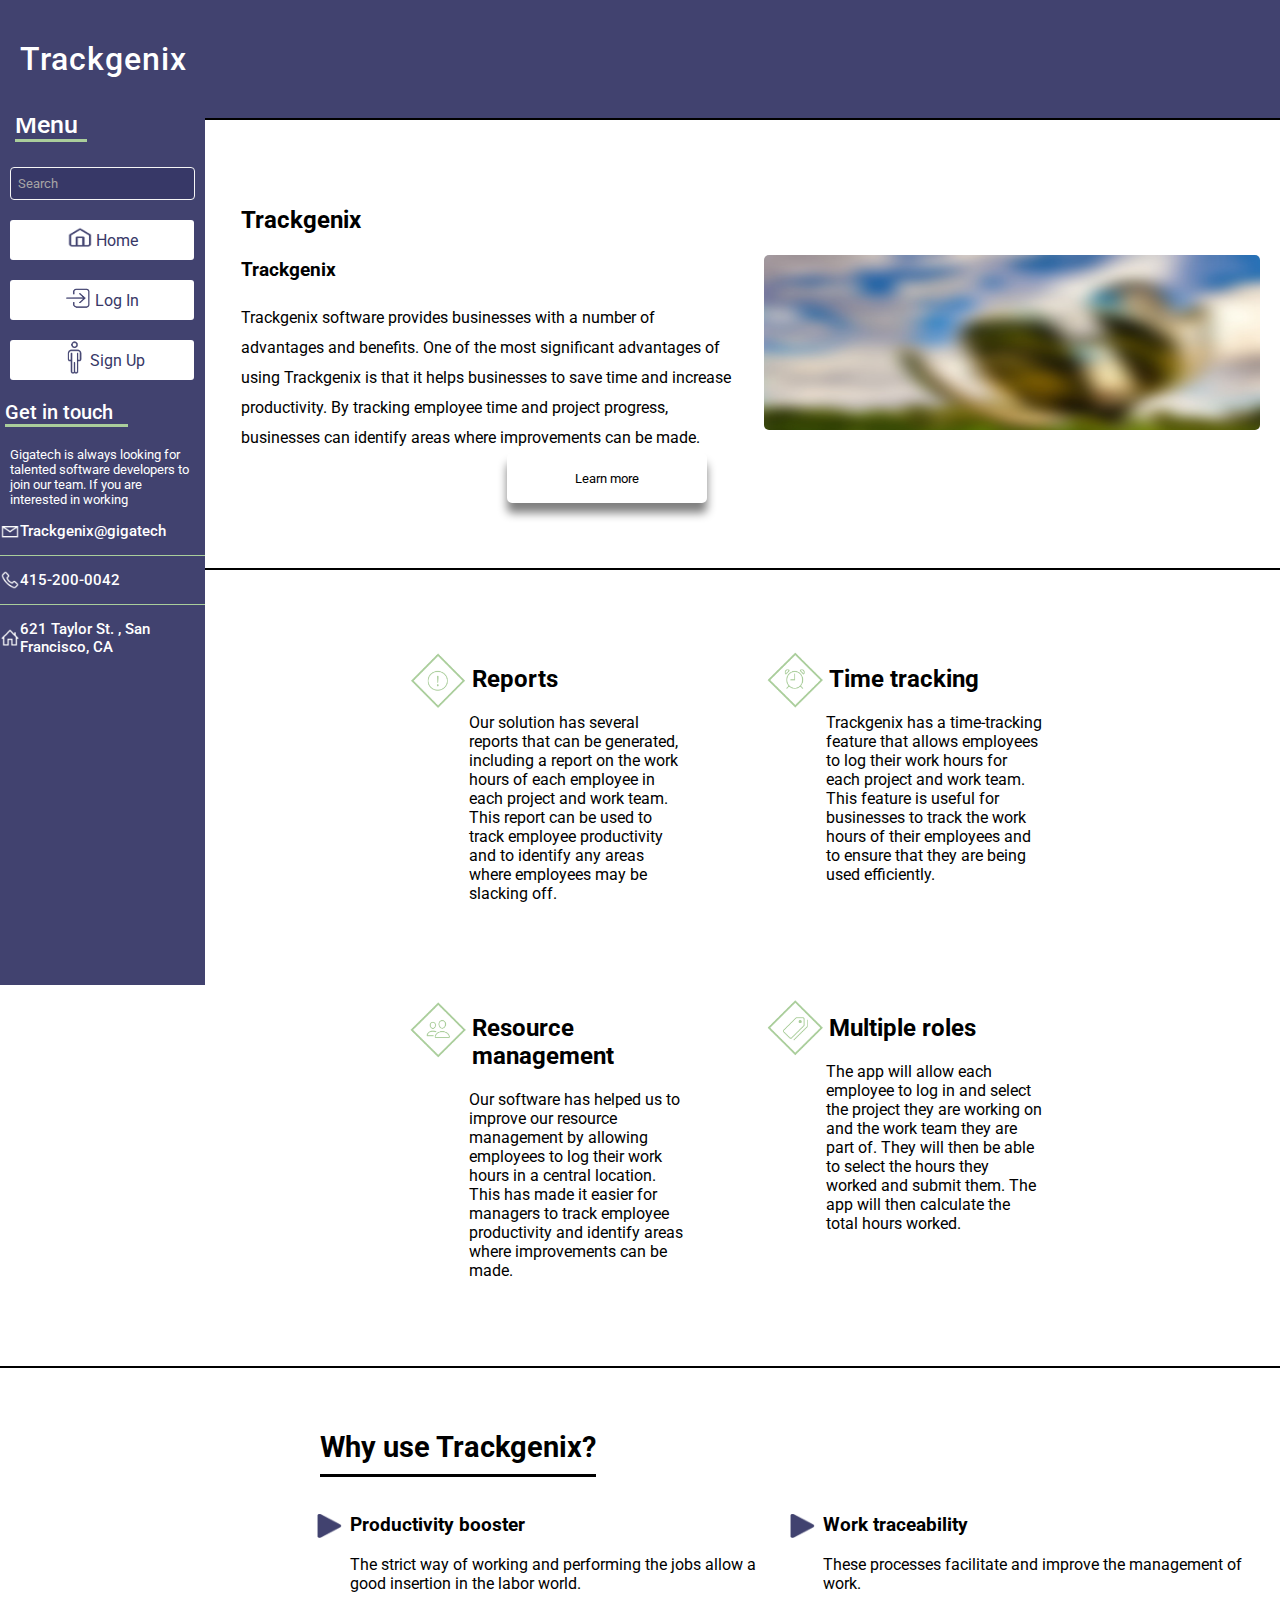
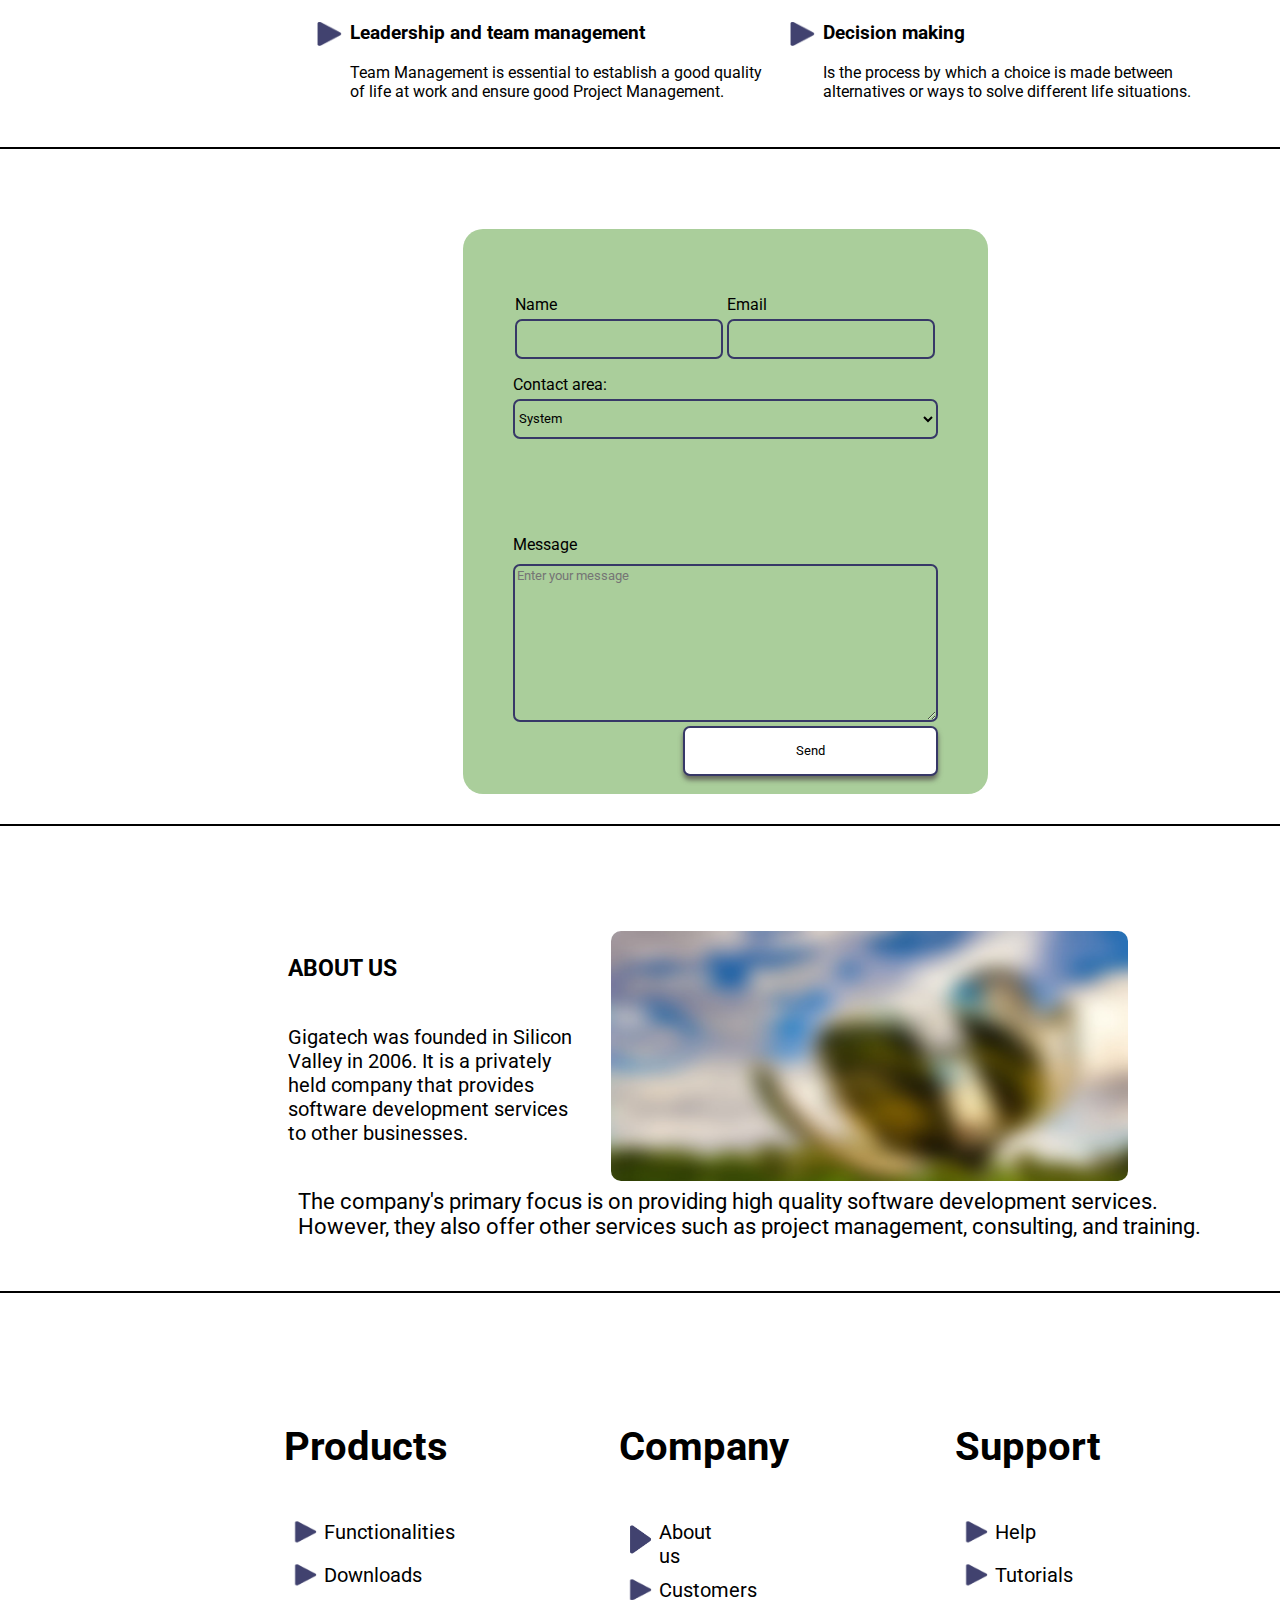
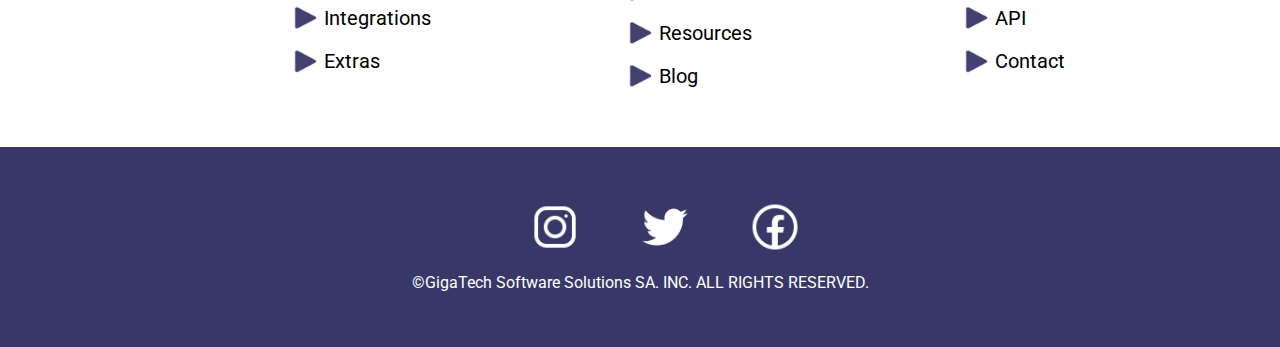
<file: Index.html>
<!DOCTYPE html>
<html lang="en">

<head>
    <meta charset="UTF-8">
    <meta http-equiv="X-UA-Compatible" content="IE=edge">
    <meta name="viewport" content="width=device-width, initial-scale=1.0">
    <link rel="stylesheet" href="../Semana-04/css/header.css">
    <link rel="stylesheet" href="../Semana-04/css/main.css">
    <link rel="stylesheet" href="../Semana-04/css/aside.css">
    <link rel="stylesheet" href="../Semana-04/css/footer.css">
    <link rel="stylesheet" href="../Semana-04/css/styles.css">

    <link rel="preconnect" href="https://fonts.googleapis.com">
    <link rel="preconnect" href="https://fonts.gstatic.com" crossorigin>
    <link rel="shortcut icon" href="../Semana-04/assets/img/Favicon-radium.png" type="image/x-icon">
    <link
        href="https://fonts.googleapis.com/css2?family=Roboto:wght@300;400;500&family=Titillium+Web:ital,wght@0,200;0,300;0,400;1,200;1,300;1,400&display=swap"
        rel="stylesheet">
    <title>BaSP-A2022-Etapa-1</title>
</head>

<body>
    <header class="header-container">
        <h1 class="header-son-h1">
            Trackgenix
        </h1>
        <div class="img-container">
            <img src="../Semana-04/assets/img/Iconomenu.png" alt="Icon-menu">
        </div>
    </header>
    <div class="border"></div>
    <div style="display: flex;">
        <aside class="aside-container">
            <div>
                <h3 class="color-text-aside">
                    Menu
                </h3>
            </div>
            <div class="container-input-search">
                <input class="input-search" placeholder="Search" type="search">
            </div>
            <div class="d-flex-aside">
                <div>
                    <img style="width: 30px" src="../Semana-04/assets/img/Icono-home.png" alt="Icono-home">
                </div>
                <div>
                    Home
                </div>
            </div>
            <div class="d-flex-aside2">
                <div>
                    <img style="width: 30px" src="../Semana-04/assets/img/Icon-login.png" alt="Icono-login">
                </div>
                <div>
                    Log In
                </div>
            </div>
            <div class="d-flex-aside3">
                <div><img style="width: 30px" src="../Semana-04/assets/img/Icono-signup.png" alt="Icono-signup">
                </div>
                <div>
                    Sign Up
                </div>
            </div>
            <div>
                <h3 class="color-text-aside2">
                    Get in touch
                </h3>
            </div>
            <div class="container-p-aside">
                <p style="margin-bottom: 0px;">
                    Gigatech is always looking for talented software developers to join our team. If you are interested
                    in working

                </p>
            </div>

            <div>
                <div class="d-flex-aside4">
                    <img class="img-aside" src="../Semana-04/assets/img/Icon-mail.png" alt="Icon-mail">
                    <p>Trackgenix@gigatech</p>
                </div>
                <div class="d-flex-aside5">
                    <img class="img-aside" src="../Semana-04/assets/img/Icon-phone.png" alt="Icon-phone">
                    <p>415-200-0042</p>
                </div>
                <div class="d-flex-aside5">
                    <img class="img-aside" src="../Semana-04/assets/img/Icon-home.png" alt="Icon-home">
                    <p>621 Taylor St. , San Francisco, CA</p>
                </div>
            </div>
        </aside>
        <div class="main-content">
            <main>
                <section class="main-container">
                    <div class="main-container-div1 ">
                        <h2>
                            Trackgenix
                        </h2>
                        <h3>
                            Trackgenix
                        </h3>
                        <div class="main-son">
                            Trackgenix software provides businesses with a number of advantages and benefits. One of the
                            most
                            significant advantages of using Trackgenix is that it helps businesses to save time and
                            increase
                            productivity. By tracking employee time and project progress, businesses can identify areas
                            where
                            improvements can be made.
                        </div>
                        <div class="button-container">
                            <button class="button-son">
                                Learn more
                            </button>
                        </div>
                    </div>


                    <div class="main-container-div2 ">
                        <img class="img-section1" src="../Semana-04/assets/img/Img-section.png" alt="Img-section">
                    </div>
                </section>

                <section class="section-container">
                    <div class="div-flex-section">
                        <div class="section-div-1">
                            <div>
                                <img class="img-section2" src="../Semana-04/assets/img/Icon-alert.png" alt="Icon-alert">
                            </div>
                            <div>
                                <h2>
                                    Reports
                                </h2>
                                <p>
                                    Our solution has several reports that can be generated, including a report on the
                                    work
                                    hours
                                    of each employee in each project and work team. This report can be used to track
                                    employee
                                    productivity and to identify any areas where employees may be slacking off.
                                </p>
                            </div>
                        </div>
                        <div class="section-div-1">
                            <div>
                                <img class="img-section2" src="../Semana-04/assets/img/Icon-alarm.png" alt="Icon-alarm">
                            </div>
                            <div class="padding-div-h2">
                                <h2>
                                    Time tracking
                                </h2>
                                <p>
                                    Trackgenix has a time-tracking feature that allows employees to log their work hours
                                    for
                                    each project and work team. This feature is useful for businesses to track the work
                                    hours of
                                    their employees and to ensure that they are being used efficiently.

                                </p>
                            </div>
                        </div>
                        <div class="section-div-1">
                            <div>
                                <img class="img-section2" src="../Semana-04/assets/img/Icon-people.png"
                                    alt="Icon-people">
                            </div>
                            <div>
                                <h2>
                                    Resource management
                                </h2>
                                <p>
                                    Our software has helped us to improve our resource management by allowing employees
                                    to
                                    log
                                    their work hours in a central location. This has made it easier for managers to
                                    track
                                    employee productivity and identify areas where improvements can be made.

                                </p>
                            </div>
                        </div>
                        <div class="section-div-1">
                            <div>
                                <img class="img-section2" src="../Semana-04/assets/img/Icon-tag.png" alt="Icon-tag">
                            </div>
                            <div class="padding-div-h2">
                                <h2>
                                    Multiple roles
                                </h2>
                                <p>
                                    The app will allow each employee to log in and select the project they are working
                                    on and the work team they are part of. They will then be able to select the hours
                                    they worked and submit them. The app will then calculate the total hours worked.


                                </p>
                            </div>
                        </div>
                    </div>
                </section>

                <section class="section-container2">
                    <div class="border2"></div>
                    <div class="h2-container">
                        <h2>
                            Why use Trackgenix?
                        </h2>
                    </div>
                    <div class="section-div-2">
                        <div class="section-div-son-1">
                            <div>
                                <img class="img-section3" src="../Semana-04/assets/img/Arrow-indicator.png"
                                    alt="Arrow-indicator">
                            </div>
                            <div>
                                <h3 class="h3-adjust-size">
                                    Productivity booster
                                </h3>
                                <p>
                                    The strict way of working and performing
                                    the jobs allow a good insertion in the labor world.
                                </p>
                            </div>
                        </div>

                        <div class="section-div-son-1">
                            <div>
                                <img class="img-section3" src="../Semana-04/assets/img/Arrow-indicator.png"
                                    alt="Arrow-indicator">
                            </div>
                            <div>
                                <h3 class="h3-adjust-size">
                                    Work traceability
                                </h3>
                                <p>
                                    These processes facilitate and
                                    improve the management of work.
                                </p>
                            </div>
                        </div>
                    </div>

                    <div class="section-div-2">
                        <div class="section-div-son-1">
                            <div>
                                <img class="img-section3" src="../Semana-04/assets/img/Arrow-indicator.png"
                                    alt="Arrow-indicator">
                            </div>
                            <div>
                                <h3 class="h3-adjust-size">
                                    Leadership and team management
                                </h3>
                                <p>
                                    Team Management is essential to establish a good
                                    quality of life at work and ensure good Project Management.
                                </p>
                            </div>
                        </div>

                        <div class="section-div-son-1">
                            <div>
                                <img class="img-section3" src="../Semana-04/assets/img/Arrow-indicator.png"
                                    alt="Arrow-indicator">
                            </div>
                            <div>
                                <h3 class="h3-adjust-size">
                                    Decision making
                                </h3>
                                <p>
                                    Is the process by which a choice is made between
                                    alternatives or ways to solve different life situations.
                                </p>
                            </div>
                        </div>
                    </div>
                </section>
                <div class="border3"></div>
                <section class="section-container3">
                    <form class="container-section-form">
                        <div class="section-div-3">
                            <div class="input-size">
                                <p style="margin-bottom:5px ;">Name</p>
                                <input class="input-styles" type="text" name="ingresos">
                            </div>
                            <div class="input-size">
                                <p style="margin-bottom:5px ;">Email</p>
                                <input class="input-styles" type="email" name="ingresos">
                            </div>
                        </div>
                        <div class="contact-position">
                            <div style="width: 100%;">
                                <p style="margin-bottom: 5px;">Contact area:</p>
                                <select class="input-styles-contact">
                                    <option value="System">System</option>
                                    <option value="Business">Business</option>
                                    <option value="Human Resources">Human Resources</option>
                                </select>
                            </div>
                        </div>
                        <div class="message-position">
                            <div>
                                <p style="margin-bottom: 10px;">Message</p>
                                <div>
                                    <textarea style="background-color: #AACE9B;" class="input-textarea" name="message"
                                        cols="73" rows="10" placeholder="Enter your message"></textarea>
                                </div>
                            </div>
                        </div>
                        <div class="button-position">
                            <button class="button-style" type="submit">Send</button>
                        </div>
                    </form>
                </section>
                <div class="border4"></div>
                <section>
                    <div class="section-container-4">
                        <div class="section-flex">
                            <div class="spacing-div">
                                <h3>
                                    ABOUT US
                                </h3>
                                <div style="display: flex; width: 100%;">
                                        <p>
                                            Gigatech was founded in Silicon Valley in 2006. It is a privately held
                                            company that
                                            provides
                                            software development services to other businesses.
                                        </p>
                                </div>
                            </div>
                            <div class="flex-img-section">
                                <img class="img-section4" src="../Semana-04/assets/img/Img-section.png"
                                    alt="Img-section">
                            </div>
                        </div>
                    </div>
                    <div class="flex-p">
                        <p class="width-p">
                            The company's primary focus is on providing high quality software development services.
                            However,
                            they also offer other services such as project management, consulting, and training.
                        </p>
                    </div>
                </section>
                <div class="border3"></div>
                <section>
                    <div class="d-flex-container-div">
                        <div class="wrapping-section">
                            <ul>
                                <h3 style="font-size: 40px;">
                                    Products
                                </h3>
                                <div class="d-flex-div">
                                    <img style="width: 40px;" src="../Semana-04/assets/img/Arrow-indicator.png"
                                        alt="Arrow-indicator">
                                    <li class="li-styles">Functionalities</li>
                                </div>
                                <div class="d-flex-div">
                                    <img style="width: 40px;" src="../Semana-04/assets/img/Arrow-indicator.png"
                                        alt="Arrow-indicator">
                                    <li class="li-styles">Downloads</li>
                                </div>
                                <div class="d-flex-div">
                                    <img style="width: 40px;" src="../Semana-04/assets/img/Arrow-indicator.png"
                                        alt="Arrow-indicator">
                                    <li class="li-styles">Integrations</li>
                                </div>
                                <div class="d-flex-div">
                                    <img style="width: 40px;" src="../Semana-04/assets/img/Arrow-indicator.png"
                                        alt="Arrow-indicator">
                                    <li class="li-styles">Extras</li>
                                </div>
                            </ul>
                        </div>
                        <div class="wrapping-section">
                            <ul>
                                <h3 style="font-size: 40px;">
                                    Company
                                </h3>
                                <div class="d-flex-div">
                                    <img style="width: 40px;" src="../Semana-04/assets/img/Arrow-indicator.png"
                                        alt="Arrow-indicator">
                                    <li class="li-styles">About us</li>
                                </div>
                                <div class="d-flex-div">
                                    <img style="width: 40px;" src="../Semana-04/assets/img/Arrow-indicator.png"
                                        alt="Arrow-indicator">
                                    <li class="li-styles">Customers</li>
                                </div>
                                <div class="d-flex-div">
                                    <img style="width: 40px;" src="../Semana-04/assets/img/Arrow-indicator.png"
                                        alt="Arrow-indicator">
                                    <li class="li-styles">Resources</li>
                                </div>
                                <div class="d-flex-div">
                                    <img style="width: 40px;" src="../Semana-04/assets/img/Arrow-indicator.png"
                                        alt="Arrow-indicator">
                                    <li class="li-styles">Blog</li>
                                </div>
                            </ul>
                        </div>
                        <div class="wrapping-section">
                            <ul>
                                <h3 style="font-size: 40px;">
                                    Support
                                </h3>
                                <div class="d-flex-div">
                                    <img style="width: 40px;" src="../Semana-04/assets/img/Arrow-indicator.png"
                                        alt="Arrow-indicator">
                                    <li class="li-styles">Help</li>
                                </div>
                                <div class="d-flex-div">
                                    <img style="width: 40px;" src="../Semana-04/assets/img/Arrow-indicator.png"
                                        alt="Arrow-indicator">
                                    <li class="li-styles">Tutorials</li>
                                </div>
                                <div class="d-flex-div">
                                    <img style="width: 40px;" src="../Semana-04/assets/img/Arrow-indicator.png"
                                        alt="Arrow-indicator">
                                    <li class="li-styles">API</li>
                                </div>
                                <div class="d-flex-div">
                                    <img style="width: 40px;" src="../Semana-04/assets/img/Arrow-indicator.png"
                                        alt="Arrow-indicator">
                                    <li class="li-styles">Contact</li>
                                </div>
                            </ul>
                        </div>
                    </div>
                </section>
            </main>
            <footer>
                <div class="footer-container">
                    <img class="img-footer" src="../Semana-04/assets/img/icon-Instagram128px.png"
                        alt="icon-Instagram128px">
                    <img class="img-footer" src="../Semana-04/assets/img/Iconotwitter128px.png" alt="Iconoface128px">
                    <img class="img-footer" src="../Semana-04/assets/img/Iconoface128px.png" alt="Iconotwitter128px">
                </div>
                <div>
                    <p class="p-footer">©GigaTech Software Solutions SA. INC. ALL RIGHTS RESERVED.</p>
                </div>
            </footer>
        </div>

</body>

</html>
</file>
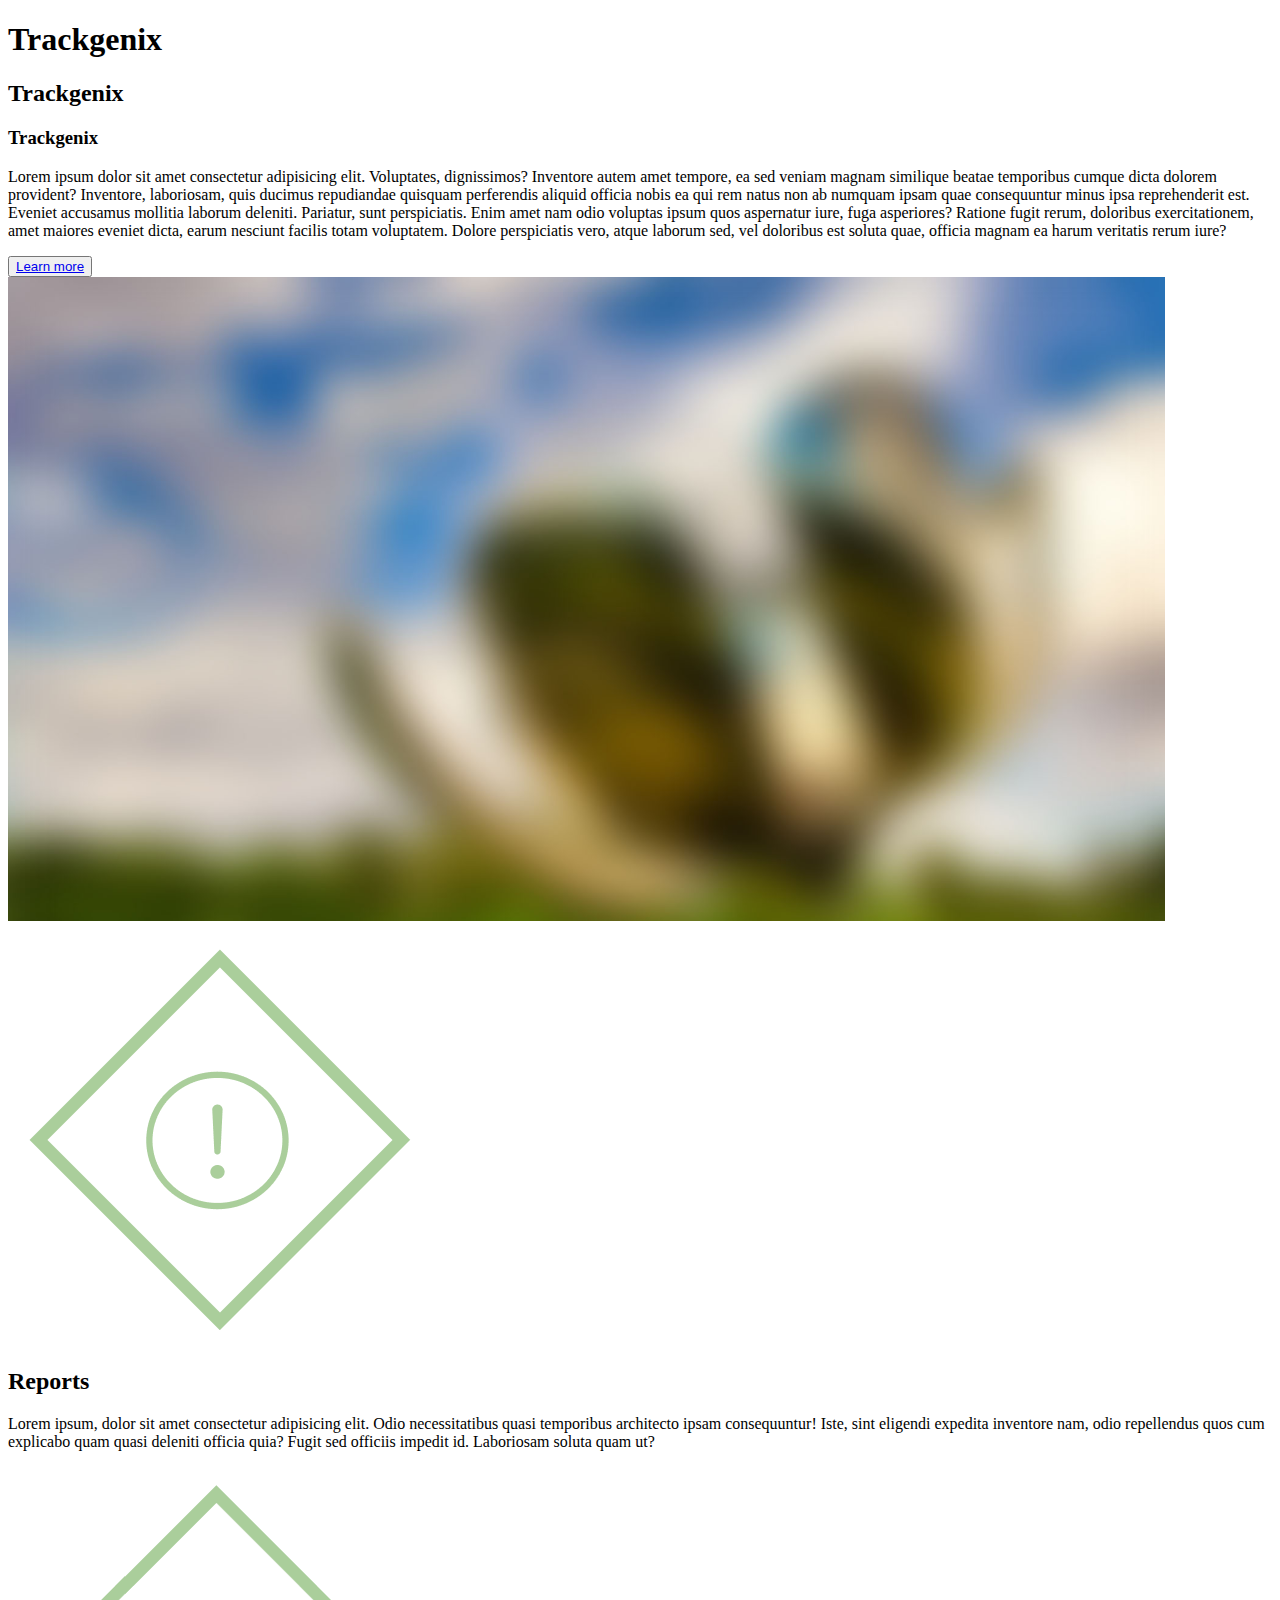
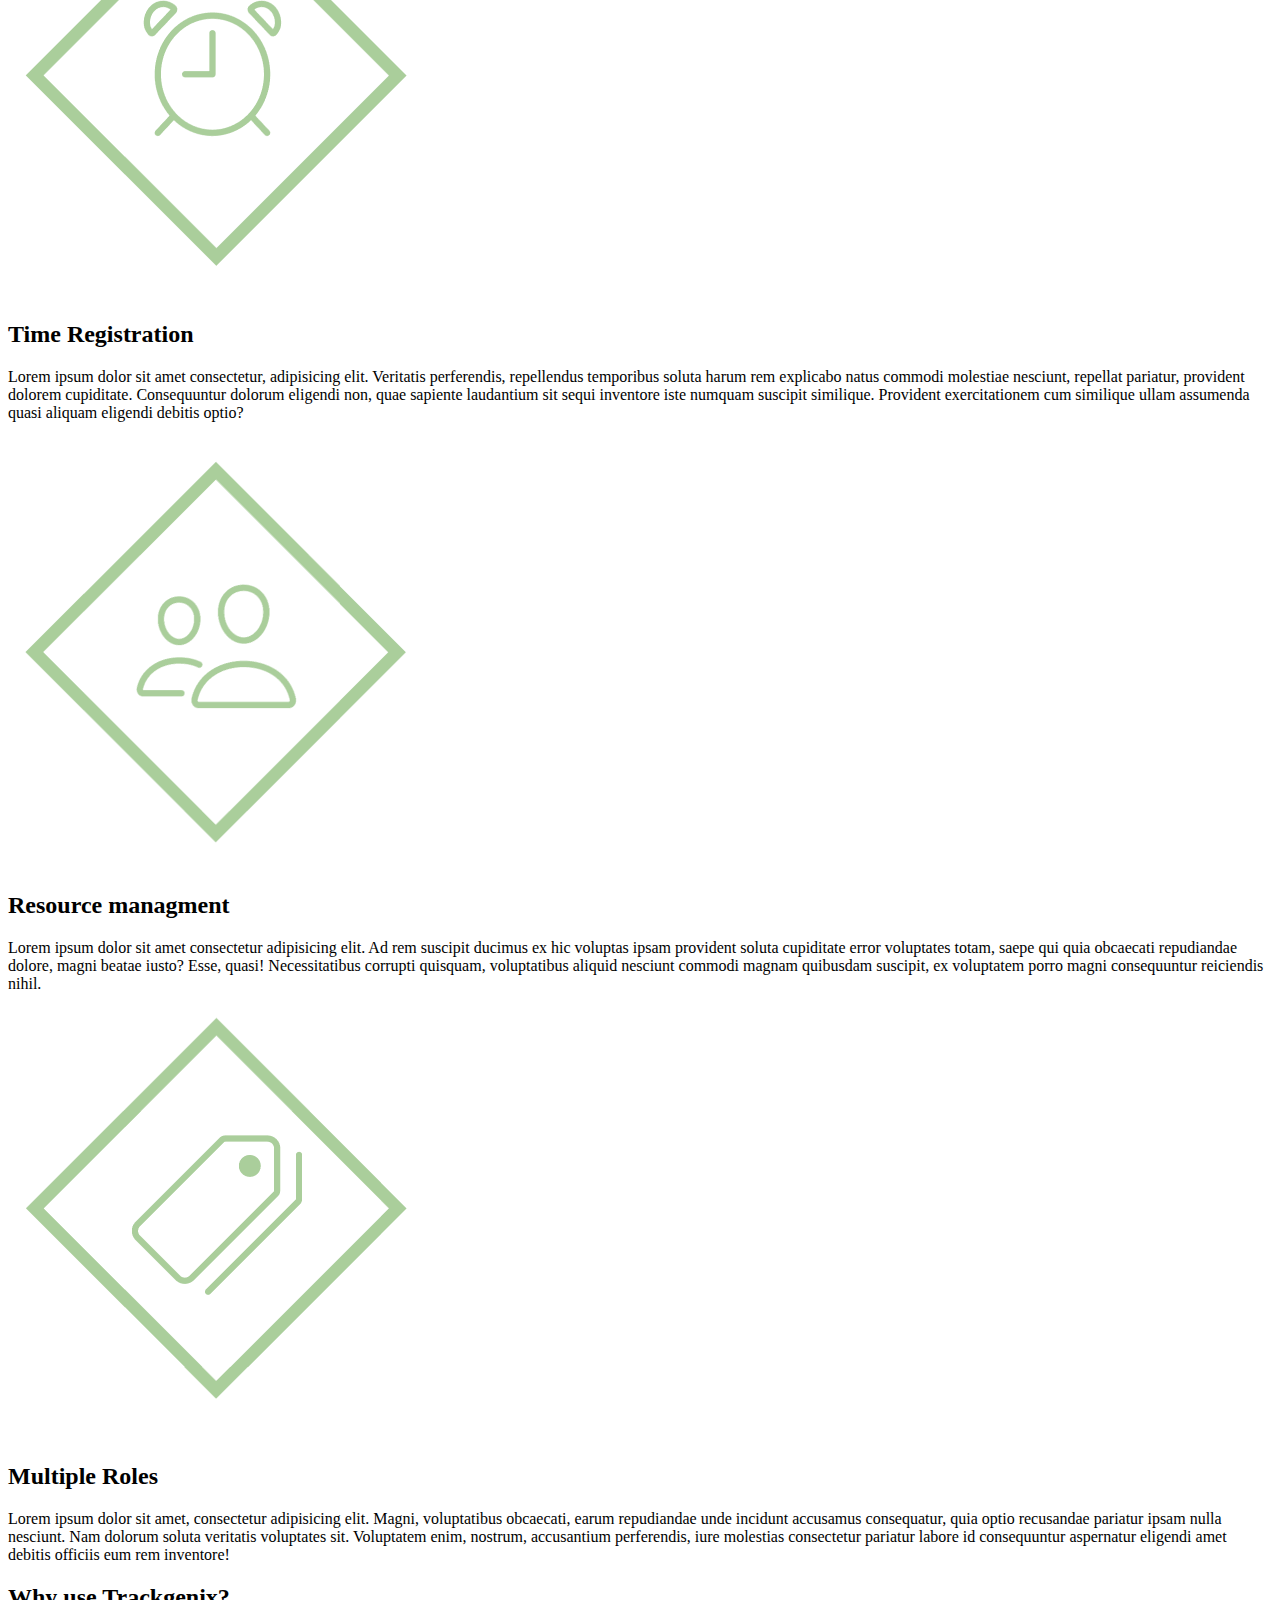
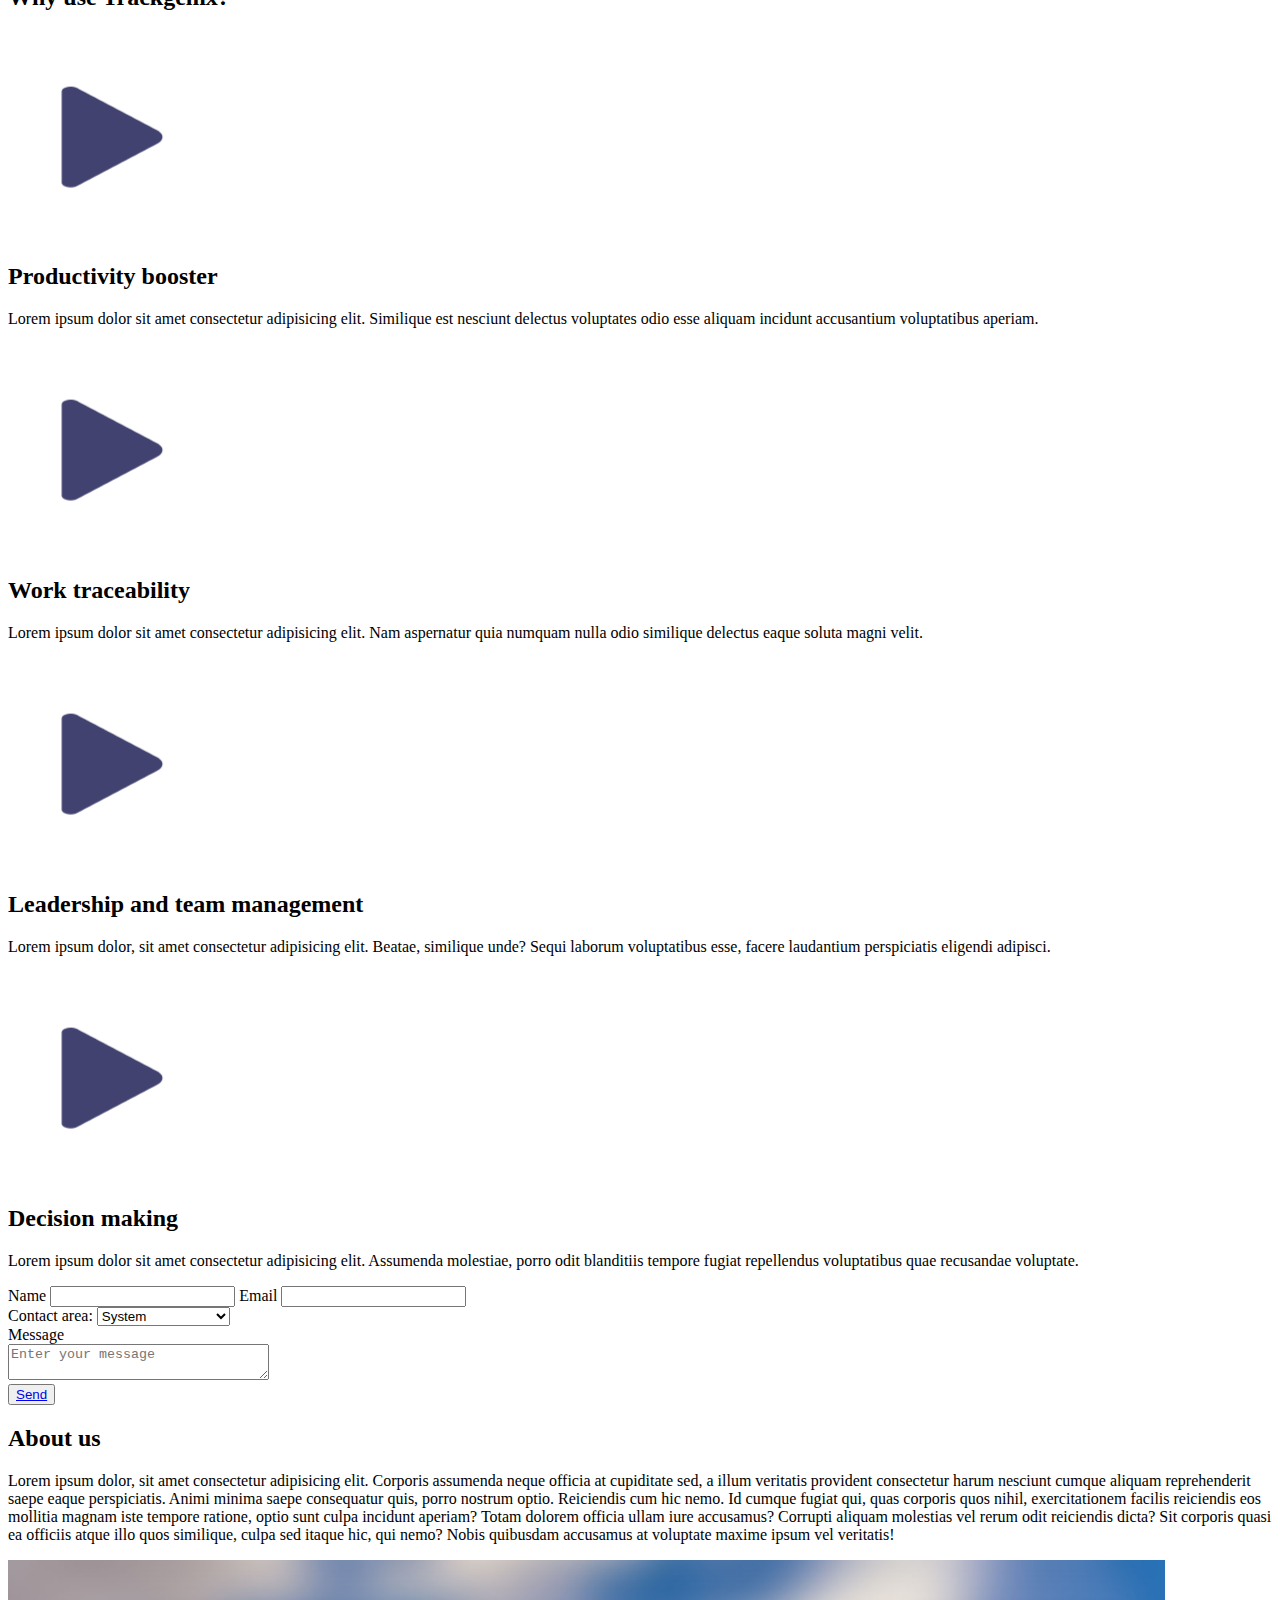
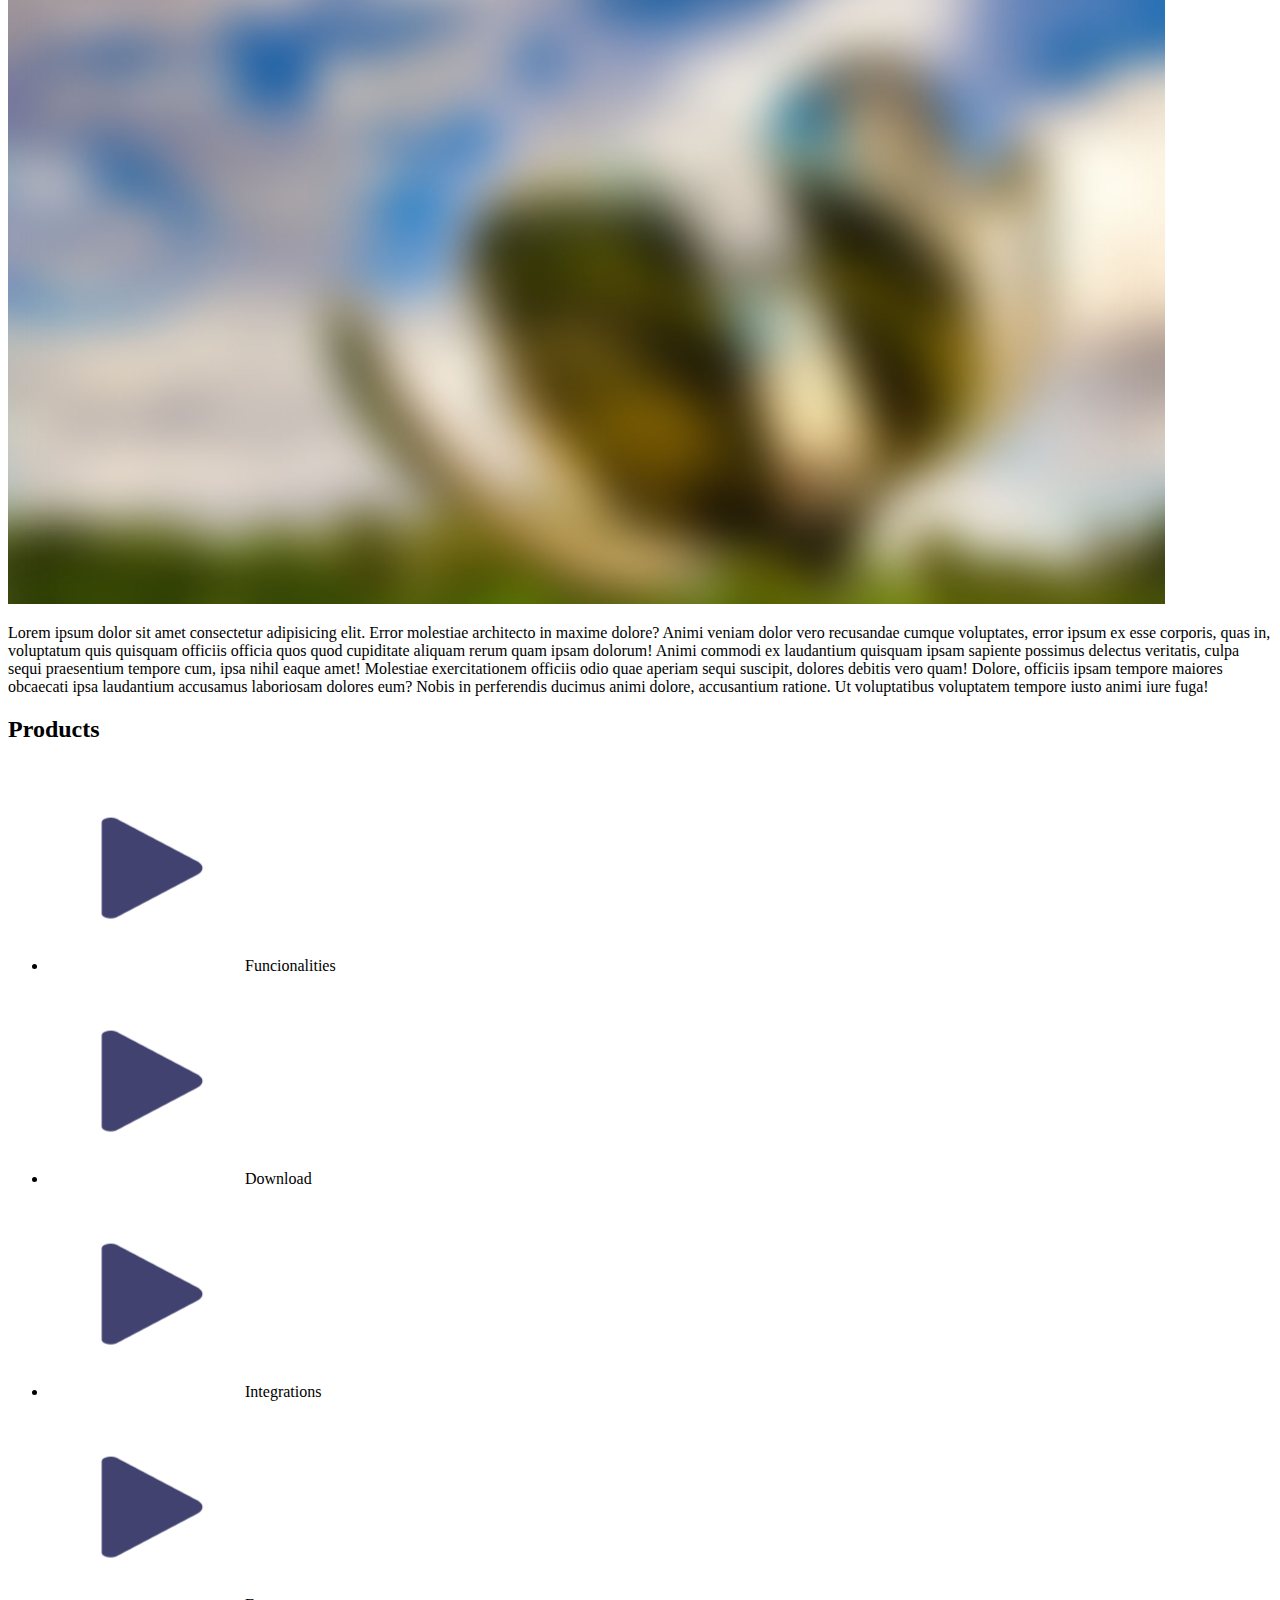
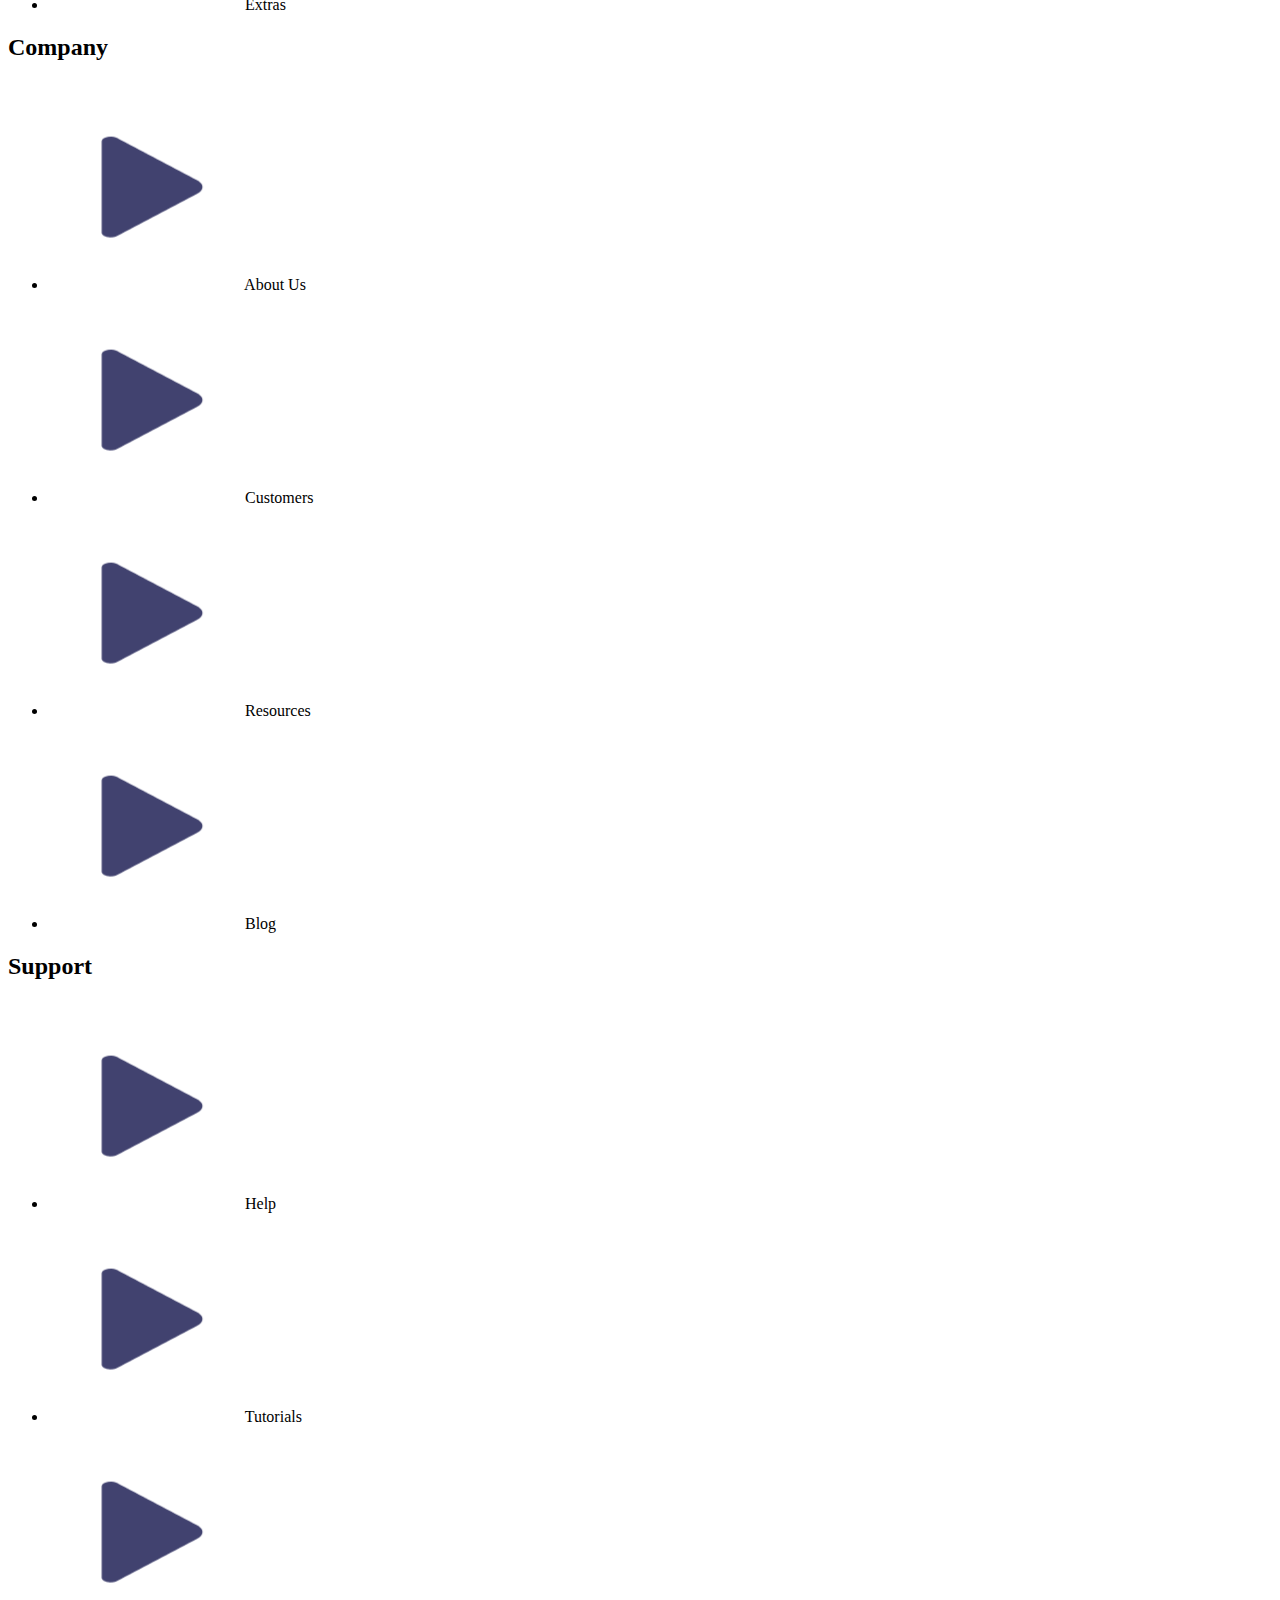
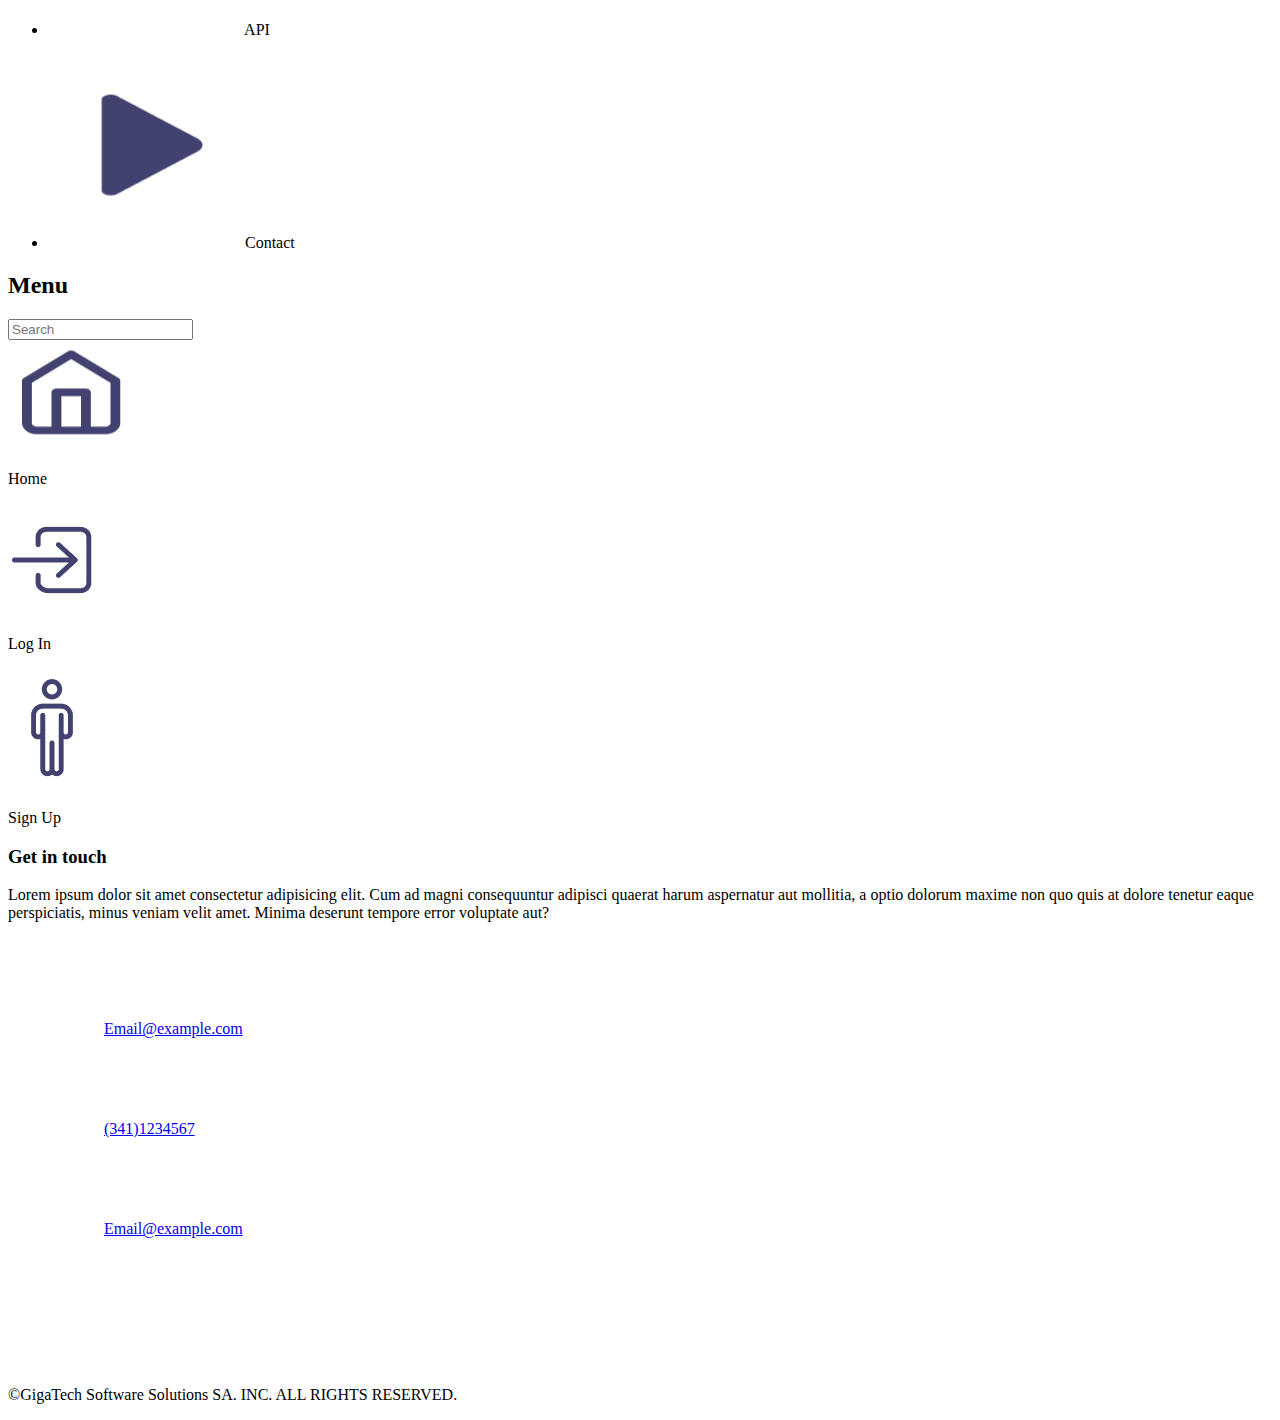
<file: Semana-01/index.html>
<!DOCTYPE html>
<html lang="en">

<head>
    <meta charset="UTF-8">
    <meta http-equiv="X-UA-Compatible" content="IE=edge">
    <meta name="viewport" content="width=device-width, initial-scale=1.0">
    <title>BaSP-A2022-Etapa-1</title>
</head>

<body>
    <header>
        <h1>
            Trackgenix
        </h1>
    </header>
    <main>
        <section>
            <h2>
                Trackgenix
            </h2>
            <h3>
                Trackgenix
            </h3>
            <p>
                Lorem ipsum dolor sit amet consectetur adipisicing elit. Voluptates, dignissimos? Inventore
                autem
                amet
                tempore, ea sed veniam magnam similique beatae temporibus cumque dicta dolorem provident?
                Inventore,
                laboriosam, quis ducimus repudiandae quisquam perferendis aliquid officia nobis ea qui rem natus
                non
                ab
                numquam ipsam quae consequuntur minus ipsa reprehenderit est. Eveniet accusamus mollitia laborum
                deleniti. Pariatur, sunt perspiciatis. Enim amet nam odio voluptas ipsum quos aspernatur iure,
                fuga
                asperiores? Ratione fugit rerum, doloribus exercitationem, amet maiores eveniet dicta, earum
                nesciunt
                facilis totam voluptatem. Dolore perspiciatis vero, atque laborum sed, vel doloribus est soluta
                quae,
                officia magnam ea harum veritatis rerum iure?
            </p>
            <button>
                <a href="index.html">Learn more</a>
            </button>
            <div>
                <img src="../assets/img/Img-section copy.png" alt="Illustrative image">
            </div>
        </section>
        <section>
            <div>
                <img src="../assets/img/Icon-alert.png" alt="Icono-alert">
                <h2>
                    Reports
                </h2>
                <p>
                    Lorem ipsum, dolor sit amet consectetur adipisicing elit. Odio necessitatibus quasi
                    temporibus architecto ipsam consequuntur! Iste, sint eligendi expedita inventore nam, odio
                    repellendus quos cum explicabo quam quasi deleniti officia quia? Fugit sed officiis impedit
                    id. Laboriosam soluta quam ut?
                </p>
            </div>
            <div>
                <img src="../assets/img/Icon-alarm.png" alt="Icono-alarm">
                <h2>
                    Time Registration
                </h2>
                <p>
                    Lorem ipsum dolor sit amet consectetur, adipisicing elit. Veritatis perferendis, repellendus
                    temporibus soluta harum rem explicabo natus commodi molestiae nesciunt, repellat pariatur,
                    provident dolorem cupiditate. Consequuntur dolorum eligendi non, quae sapiente laudantium
                    sit sequi inventore iste numquam suscipit similique. Provident exercitationem cum similique
                    ullam assumenda quasi aliquam eligendi debitis optio?
                </p>
            </div>
            <div>
                <img src="../assets/img/Icon-people.png" alt="Icon-people">
                <h2>
                    Resource managment
                </h2>
                <p>
                    Lorem ipsum dolor sit amet consectetur adipisicing elit. Ad rem suscipit ducimus ex hic
                    voluptas ipsam provident soluta cupiditate error voluptates totam, saepe qui quia obcaecati
                    repudiandae dolore, magni beatae iusto? Esse, quasi! Necessitatibus corrupti quisquam,
                    voluptatibus aliquid nesciunt commodi magnam quibusdam suscipit, ex voluptatem porro magni
                    consequuntur reiciendis nihil.
                </p>
            </div>
            <div>
                <img src="../assets/img/Icon-tag.png" alt="Icon-tag">
                <h2>
                    Multiple Roles
                </h2>
                <p>
                    Lorem ipsum dolor sit amet, consectetur adipisicing elit. Magni, voluptatibus obcaecati,
                    earum repudiandae unde incidunt accusamus consequatur, quia optio recusandae pariatur ipsam
                    nulla nesciunt. Nam dolorum soluta veritatis voluptates sit. Voluptatem enim, nostrum,
                    accusantium perferendis, iure molestias consectetur pariatur labore id consequuntur
                    aspernatur eligendi amet debitis officiis eum rem inventore!
                </p>
            </div>
        </section>

        <section>
            <h2>
                Why use Trackgenix?
            </h2>
            <div>
                <img src="../assets/img/Arrow-indicator.png" alt="Arrow-indicator">
                <h2>
                    Productivity booster
                </h2>
                <p>
                    Lorem ipsum dolor sit amet consectetur adipisicing elit. Similique est nesciunt delectus voluptates
                    odio esse aliquam incidunt accusantium voluptatibus aperiam.
                </p>
            </div>
            <div>
                <img src="../assets/img/Arrow-indicator.png" alt="Arrow-indicator">
                <h2>
                    Work traceability
                </h2>
                <p>
                    Lorem ipsum dolor sit amet consectetur adipisicing elit. Nam aspernatur quia numquam nulla odio
                    similique delectus eaque soluta magni velit.
                </p>
            </div>
            <div>
                <img src="../assets/img/Arrow-indicator.png" alt="Arrow-indicator">
                <h2>
                    Leadership and team management
                </h2>
                <p>
                    Lorem ipsum dolor, sit amet consectetur adipisicing elit. Beatae, similique unde? Sequi laborum
                    voluptatibus esse, facere laudantium perspiciatis eligendi adipisci.
                </p>
            </div>
            <div>
                <img src="../assets/img/Arrow-indicator.png" alt="Arrow-indicator">
                <h2>
                    Decision making
                </h2>
                <p>
                    Lorem ipsum dolor sit amet consectetur adipisicing elit. Assumenda molestiae, porro odit blanditiis
                    tempore fugiat repellendus voluptatibus quae recusandae voluptate.
                </p>
            </div>
        </section>

        <section>
            <form>
                <div>
                    <label>Name</label>
                    <input type="text" name="ingresos">

                    <label>Email</label>
                    <input type="email" name="ingresos">
                </div>

                <div>
                    <label>Contact area:</label>
                    <select>
                        <option value="System">System</option>
                        <option value="Business">Business</option>
                        <option value="Human Resources">Human Resources</option>
                    </select>
                </div>

                <div>
                    <label>Message</label>
                    <div>
                        <textarea name="message" cols="30" rows="2" placeholder="Enter your message"></textarea>
                    </div>
                </div>
            </form>
            <div>
                <button type="submit"><a href="index.html">Send</a></button>
            </div>
        </section>

        <section>
            <h2>
                About us
            </h2>
            <p>
                Lorem ipsum dolor, sit amet consectetur adipisicing elit. Corporis assumenda neque officia at cupiditate
                sed, a illum veritatis provident consectetur harum nesciunt cumque aliquam reprehenderit saepe eaque
                perspiciatis. Animi minima saepe consequatur quis, porro nostrum optio. Reiciendis cum hic nemo. Id
                cumque fugiat qui, quas corporis quos nihil, exercitationem facilis reiciendis eos mollitia magnam iste
                tempore ratione, optio sunt culpa incidunt aperiam? Totam dolorem officia ullam iure accusamus? Corrupti
                aliquam molestias vel rerum odit reiciendis dicta? Sit corporis quasi ea officiis atque illo quos
                similique, culpa sed itaque hic, qui nemo? Nobis quibusdam accusamus at voluptate maxime ipsum vel
                veritatis!
            </p>
            <img src="../assets/img/Img-section.png" alt="Img-section">
            <p>
                Lorem ipsum dolor sit amet consectetur adipisicing elit. Error molestiae architecto in maxime dolore?
                Animi veniam dolor vero recusandae cumque voluptates, error ipsum ex esse corporis, quas in, voluptatum
                quis quisquam officiis officia quos quod cupiditate aliquam rerum quam ipsam dolorum! Animi commodi ex
                laudantium quisquam ipsam sapiente possimus delectus veritatis, culpa sequi praesentium tempore cum,
                ipsa nihil eaque amet! Molestiae exercitationem officiis odio quae aperiam sequi suscipit, dolores
                debitis vero quam! Dolore, officiis ipsam tempore maiores obcaecati ipsa laudantium accusamus laboriosam
                dolores eum? Nobis in perferendis ducimus animi dolore, accusantium ratione. Ut voluptatibus voluptatem
                tempore iusto animi iure fuga!
            </p>
        </section>

        <section>
            <div>
                <h2>
                    Products
                </h2>
                <ul>
                    <li><img src="../assets/img/Arrow-indicator.png" alt="Arrow-indicator"> Funcionalities</li>
                    <li><img src="../assets/img/Arrow-indicator.png" alt="Arrow-indicator"> Download</li>
                    <li><img src="../assets/img/Arrow-indicator.png" alt="Arrow-indicator"> Integrations</li>
                    <li><img src="../assets/img/Arrow-indicator.png" alt="Arrow-indicator"> Extras</li>
                </ul>
            </div>
            <div>
                <h2>
                    Company
                </h2>
                <ul>
                    <li><img src="../assets/img/Arrow-indicator.png" alt="Arrow-indicator"> About Us</li>
                    <li><img src="../assets/img/Arrow-indicator.png" alt="Arrow-indicator"> Customers</li>
                    <li><img src="../assets/img/Arrow-indicator.png" alt="Arrow-indicator"> Resources</li>
                    <li><img src="../assets/img/Arrow-indicator.png" alt="Arrow-indicator"> Blog</li>
                </ul>

            </div>
            <div>
                <h2>
                    Support
                </h2>
                <ul>
                    <li><img src="../assets/img/Arrow-indicator.png" alt="Arrow-indicator"> Help</li>
                    <li><img src="../assets/img/Arrow-indicator.png" alt="Arrow-indicator"> Tutorials</li>
                    <li><img src="../assets/img/Arrow-indicator.png" alt="Arrow-indicator"> API</li>
                    <li><img src="../assets/img/Arrow-indicator.png" alt="Arrow-indicator"> Contact</li>
                </ul>

            </div>
        </section>
    </main>

    <aside>
        <h2>
            Menu
        </h2>

        <div>
            <input type="search" placeholder="Search">
        </div>

        <div>
            <img src="../assets/img/Icono-home.png" alt="Icono-home">
            <p>
                Home
            </p>
        </div>

        <div>
            <img src="../assets/img/Icono-Login.png" alt="Icono-Login">
            <p>
                Log In
            </p>
        </div>

        <div>
            <img src="../assets/img/Icono-signup.png" alt="Icono-signup">
            <p>Sign Up</p>
        </div>

        <h3>
            Get in touch
        </h3>

        <p>
            Lorem ipsum dolor sit amet consectetur adipisicing elit. Cum ad magni consequuntur adipisci quaerat harum
            aspernatur aut mollitia, a optio dolorum maxime non quo quis at dolore tenetur eaque perspiciatis, minus
            veniam velit amet. Minima deserunt tempore error voluptate aut?
        </p>
        <div>
            <div><a href="index.html"><img src="../assets/img/Icon-mail.png" alt="Icon-mail">Email@example.com</a></div>
            <div><a href="index.html"><img src="../assets/img/Icon-phone.png" alt="Icon-phone">(341)1234567</a></div>
            <div><a href="index.html"><img src="../assets/img/Icon-home.png" alt="Icon-home">Email@example.com</a></div>
        </div>
    </aside>

    <footer>
        <div>
            <a href="index.html"><img src="../assets/img/icon-Instagram128px.png" alt="icon-Instagram"></a>
            <a href="index.html"><img src="../assets/img/Iconoface128px.png" alt="icon-Facebook"></a>
            <a href="index.html"><img src="../assets/img/Iconotwitter128px.png" alt="icon-Twitter"></a>
            <p>
                ©GigaTech Software Solutions SA. INC. ALL RIGHTS RESERVED.
            </p>
        </div>
    </footer>
</body>

</html>
</file>
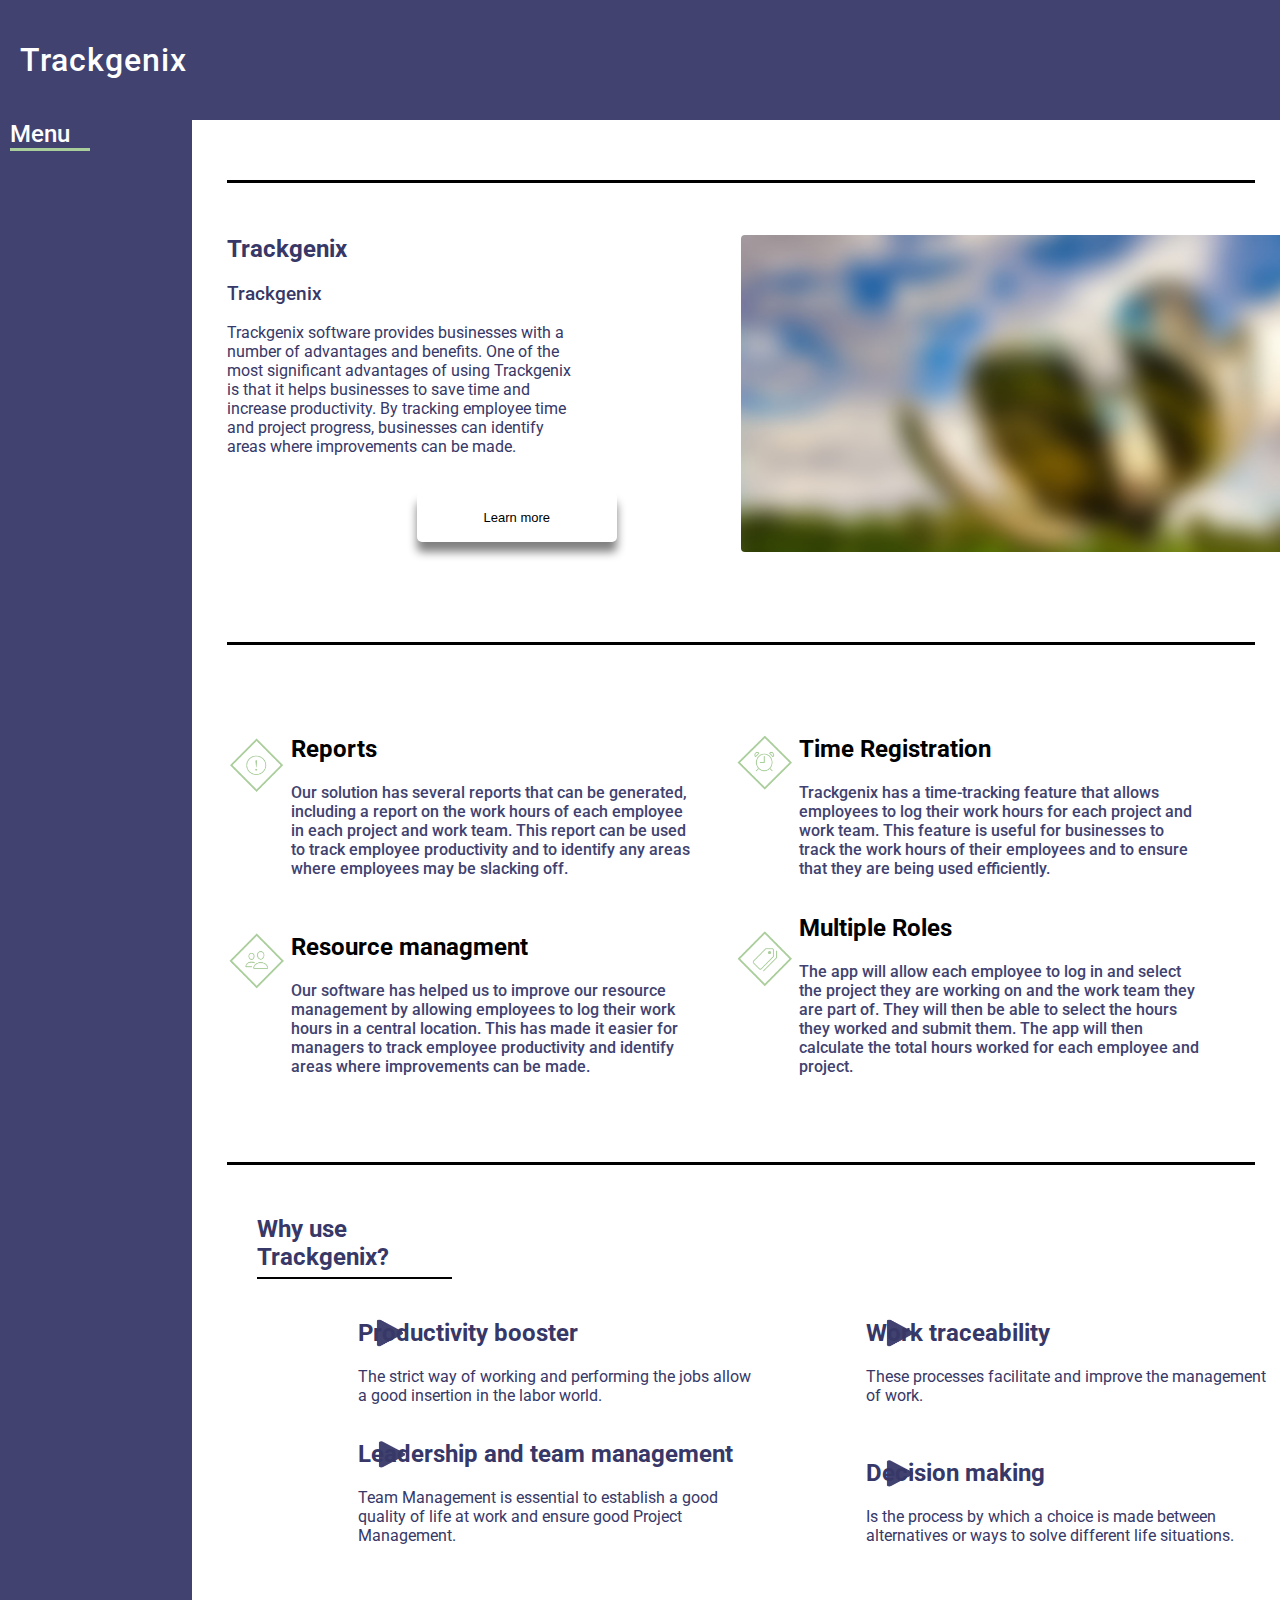
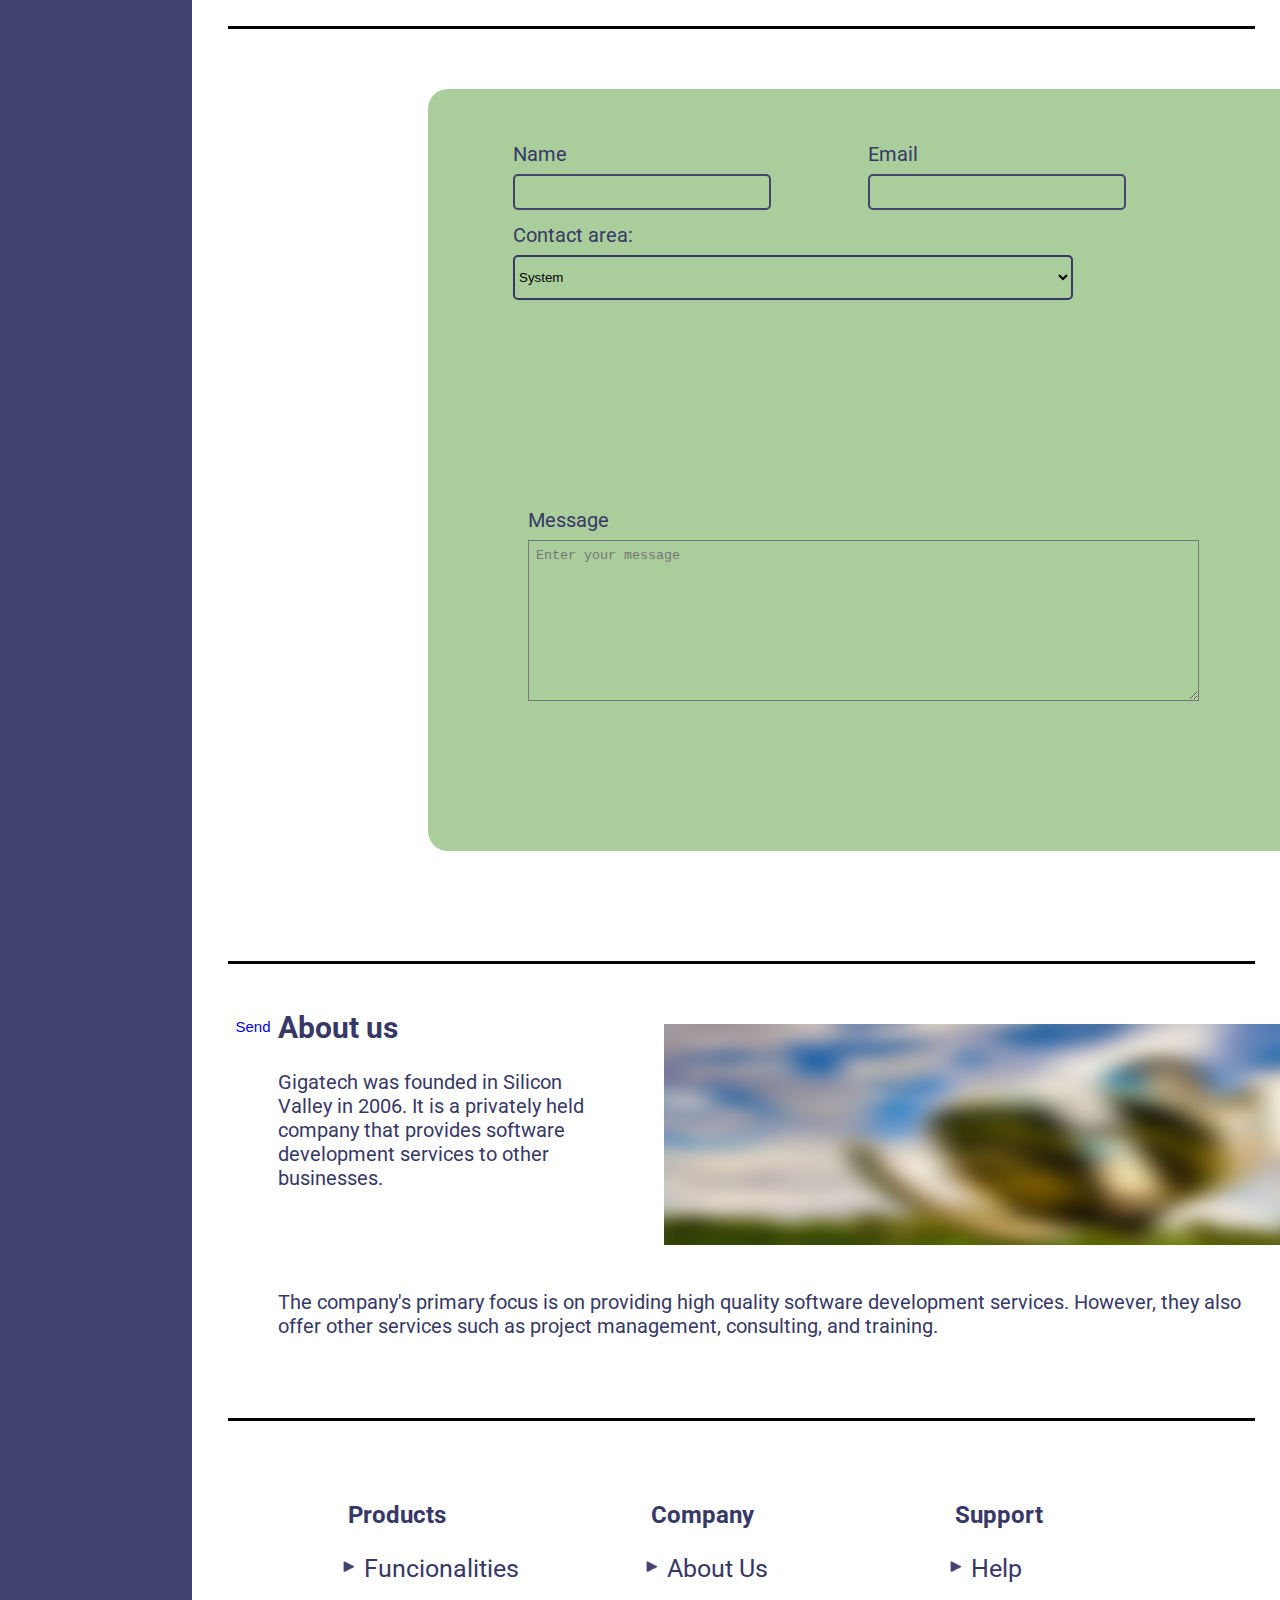
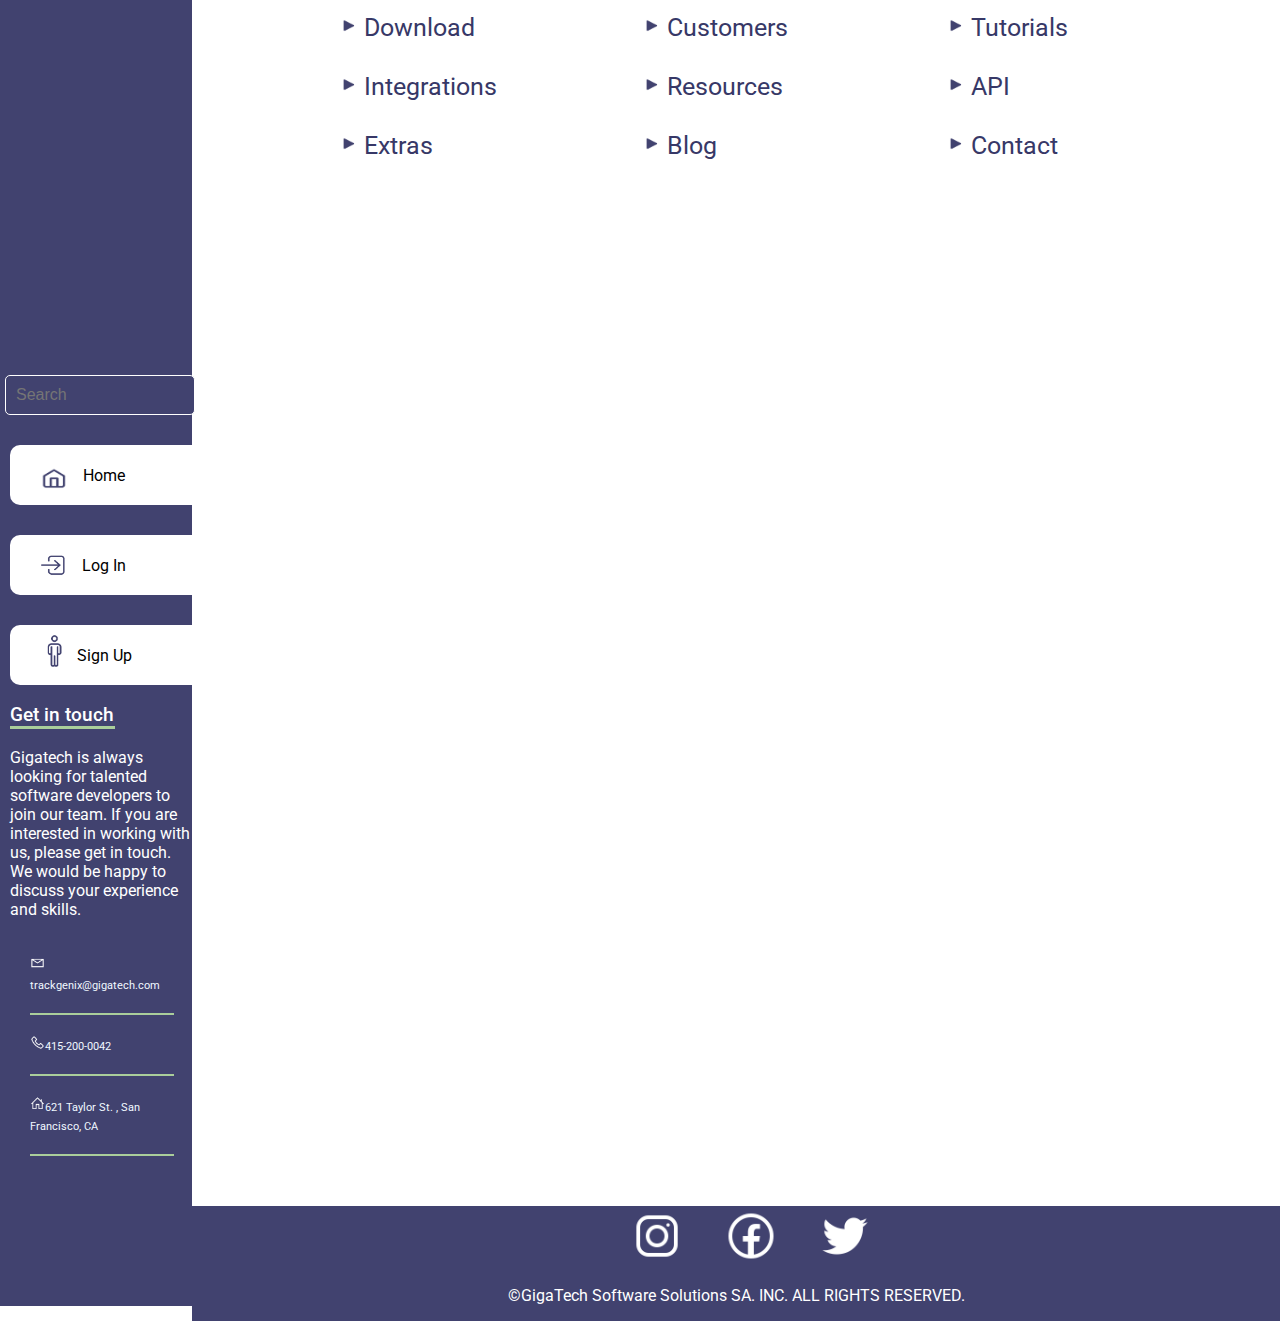
<file: Semana-03/Index.html>
<!DOCTYPE html>
<html lang="en">

<head>
    <meta charset="UTF-8">
    <meta http-equiv="X-UA-Compatible" content="IE=edge">
    <meta name="viewport" content="width=device-width, initial-scale=1.0">
    <link rel="stylesheet" href="../css/estilos.css">
    <link rel="preconnect" href="https://fonts.googleapis.com">
    <link rel="preconnect" href="https://fonts.gstatic.com" crossorigin>
    <link rel="shortcut icon" href="../assets/img/Favicon-radium.png" type="image/x-icon">
    <link
        href="https://fonts.googleapis.com/css2?family=Roboto:wght@300;400;500&family=Titillium+Web:ital,wght@0,200;0,300;0,400;1,200;1,300;1,400&display=swap"
        rel="stylesheet">
    <title>BaSP-A2022-Etapa-1</title>
</head>

<body>
    <header>
        <h1>
            Trackgenix
        </h1>
    </header>
    <main class="container-float">
        <section class="container-section margin">
            <div class="inline-block-main2">
                <h2>
                    Trackgenix
                </h2>
                <h3 class="h3-weight">
                    Trackgenix
                </h3>
                <p>
                    Trackgenix software provides businesses with a number of advantages and benefits. One of the
                    most significant advantages of using Trackgenix is that it helps businesses to save time and
                    increase productivity.

                    By tracking employee time and project progress, businesses can identify areas where improvements
                    can be made.
                </p>
                <button class="btn-learn">
                    <a class="anchor-learn" href="index.html">Learn more</a>
                </button>
            </div>
            <div class="inline-block-main">
                <img class="img-section" src="../assets/img/Img-section.png" alt="Illustrative image">
            </div>
        </section>
        <section class="container-section2">
            <div class="img-container">
                <div class="inline-block-section1">
                    <img class="img-reports" src="../assets/img/Icon-alert.png" alt="Icono-alert">
                </div>
                <div class="inline-block-section2">
                    <h2>
                        Reports
                    </h2>
                    <p>
                        Our solution has several reports that can be generated, including a report on the work hours of
                        each employee in each project and work team. This report can be used to track employee
                        productivity and to identify any areas where employees may be slacking off.
                    </p>
                </div>
            </div>

            <div class="img-container">
                <div class="inline-block-section1">
                    <img class="img-reports" src="../assets/img/Icon-alarm.png" alt="Icono-alarm">
                </div>
                <div class="inline-block-section2">
                    <h2>
                        Time Registration
                    </h2>
                    <p>
                        Trackgenix has a time-tracking feature that allows employees to log their work hours for each
                        project and work team. This feature is useful for businesses to track the work hours of their
                        employees and to ensure that they are being used efficiently.

                    </p>
                </div>
            </div>
            <div class="img-container">
                <div class="inline-block-section1">
                    <img class="img-reports" src="../assets/img/Icon-people.png" alt="Icon-people">
                </div>
                <div class="inline-block-section2">
                    <h2>
                        Resource managment
                    </h2>
                    <p>
                        Our software has helped us to improve our resource management by allowing employees to log their
                        work hours in a central location. This has made it easier for managers to track employee
                        productivity and identify areas where improvements can be made.

                    </p>
                </div>
            </div>
            <div class="img-container">
                <div class="inline-block-section1">
                    <img class="img-reports" src="../assets/img/Icon-tag.png" alt="Icon-tag">
                </div>
                <div class="inline-block-section2">
                    <h2>
                        Multiple Roles
                    </h2>
                    <p>
                        The app will allow each employee to log in and select the project they are working on and the
                        work
                        team they are part of. They will then be able to select the hours they worked and submit them.
                        The
                        app will then calculate the total hours worked for each employee and project.
                    </p>
                </div>
        </section>

        <section class="container-section3">
            <div>
                <h2 class="h2-section-trackgenix">
                    Why use Trackgenix?
                </h2>
            </div>
            <div class="inline-block-section3">
                <div class="inline-block-section4">
                    <img class="img-section2" src="../assets/img/Arrow-indicator.png" alt="Arrow-indicator">
                </div>
                <div class="inline-block-section4">
                    <h2 class="position-info">
                        Productivity booster
                    </h2>
                    <p class="position-info">
                        The strict way of working and performing
                        the jobs allow a good insertion in the labor world.
                    </p>
                </div>
            </div>

            <div class="inline-block-section3">
                <div class="inline-block-section4">
                    <img class="img-section3" src="../assets/img/Arrow-indicator.png" alt="Arrow-indicator">
                </div>
                <div class="inline-block-section4">
                    <h2 class="position-info">
                        Work traceability
                    </h2>
                    <p class="position-info">
                        These processes facilitate and improve the management of work.
                    </p>
                </div>
            </div>

            <div class="inline-block-section3">
                <div class="inline-block-section4">
                    <img class="img-section4" src="../assets/img/Arrow-indicator.png" alt="Arrow-indicator">
                </div>
                <div class="inline-block-section4">
                    <h2 class="position-info">
                        Leadership and team management
                    </h2>
                    <p class="position-info">
                        Team Management is essential to establish a good quality of life at work and ensure good
                        Project
                        Management.
                    </p>
                </div>
            </div>

            <div class="inline-block-section3">
                <div class="inline-block-section4">
                    <img class="img-section5" src="../assets/img/Arrow-indicator.png" alt="Arrow-indicator">
                </div>
                <div class="inline-block-section4">
                    <h2 class="position-info">
                        Decision making
                    </h2>
                    <p class="position-info">
                        Is the process by which a choice is made between alternatives or ways to solve different
                        life
                        situations.
                    </p>
                </div>
            </div>
        </section>

        <section class="border-section">
            <form class="container-section-form">
                <div class="inline-block-form spacing-form">
                    <p>Name</p>
                    <input class="input-styles" type="text" name="ingresos">
                </div>
                <div class="inline-block-form spacing-form2">
                    <p>Email</p>
                    <input class="input-styles" type="email" name="ingresos">
                </div>

                <div class="contact-position">
                    <p>Contact area:</p>
                    <select class="input-styles-contact">
                        <option value="System">System</option>
                        <option value="Business">Business</option>
                        <option value="Human Resources">Human Resources</option>
                    </select>
                </div>

                <div class="message-position">
                    <p>Message</p>
                    <div>
                        <textarea class="input-textarea" name="message" cols="60" rows="10"
                            placeholder="Enter your message"></textarea>
                    </div>
                </div>
            </form>
            <button class="position-button" type="submit"><a href="index.html">Send</a></button>
        </section>

        <section class="border-section">
            <div class="inline-block-section5 position-section5">
                <h2>
                    About us
                </h2>
                <p>
                    Gigatech was founded in Silicon Valley in 2006. It is a privately held company that provides
                    software development services to other businesses.

                </p>
            </div>
            <div class="inline-block-section5">
                <img class="img-section6" src="../assets/img/Img-section.png" alt="Img-section">
            </div>
            <div class="position-section6">
                <p>
                    The company's primary focus is on providing high quality software development services. However,
                    they also offer other services such as project management, consulting, and training.
                </p>
            </div>
        </section>

        <section class="border-section padding">
            <div class="inline-block-section6">
                <h2>
                    Products
                </h2>
                <ul>
                    <li class="spacing-li"><img class="img-section7" src="../assets/img/Arrow-indicator.png"
                            alt="Arrow-indicator"> Funcionalities</li>
                    <li class="spacing-li"><img class="img-section7" src="../assets/img/Arrow-indicator.png"
                            alt="Arrow-indicator"> Download</li>
                    <li class="spacing-li"><img class="img-section7" src="../assets/img/Arrow-indicator.png"
                            alt="Arrow-indicator"> Integrations</li>
                    <li class="spacing-li"><img class="img-section7" src="../assets/img/Arrow-indicator.png"
                            alt="Arrow-indicator"> Extras</li>
                </ul>
            </div>
            <div class="inline-block-section6">
                <h2>
                    Company
                </h2>
                <ul>
                    <li class="spacing-li"><img class="img-section7" src="../assets/img/Arrow-indicator.png"
                            alt="Arrow-indicator"> About Us</li>
                    <li class="spacing-li"><img class="img-section7" src="../assets/img/Arrow-indicator.png"
                            alt="Arrow-indicator"> Customers</li>
                    <li class="spacing-li"><img class="img-section7" src="../assets/img/Arrow-indicator.png"
                            alt="Arrow-indicator"> Resources</li>
                    <li class="spacing-li"><img class="img-section7" src="../assets/img/Arrow-indicator.png"
                            alt="Arrow-indicator"> Blog</li>
                </ul>

            </div>
            <div class="inline-block-section6">
                <h2>
                    Support
                </h2>
                <ul>
                    <li class="spacing-li"><img class="img-section7" src="../assets/img/Arrow-indicator.png"
                            alt="Arrow-indicator"> Help</li>
                    <li class="spacing-li"><img class="img-section7" src="../assets/img/Arrow-indicator.png"
                            alt="Arrow-indicator"> Tutorials</li>
                    <li class="spacing-li"><img class="img-section7" src="../assets/img/Arrow-indicator.png"
                            alt="Arrow-indicator"> API</li>
                    <li class="spacing-li"><img class="img-section7" src="../assets/img/Arrow-indicator.png"
                            alt="Arrow-indicator"> Contact</li>
                </ul>

            </div>
        </section>
    </main>

    <aside class="aside-container">
        <h2 class="h2-aside">
            Menu
        </h2>
        <div>
            <div class="input-styles2">
                <input class="input-inside" type="search" placeholder="Search">
            </div>

            <div class="background-button">
                <img class="inline-block-aside width-img" src="../assets/img/Icono-home.png" alt="Icono-home">
                <p class="inline-block-aside position-p">
                    Home
                </p>
            </div>

            <div class="background-button">
                <img class="inline-block-aside width-img" src="../assets/img/Icono-Login.png" alt="Icono-Login">
                <p class="inline-block-aside position-p">
                    Log In
                </p>
            </div>

            <div class="background-button">
                <img class="inline-block-aside width-img" src="../assets/img/Icono-signup.png" alt="Icono-signup">
                <p class="inline-block-aside position-p">
                    Sign Up
                </p>
            </div>
        </div>

        <h3 class="h3-aside">
            Get in touch
        </h3>

        <p class="spacing-p">
            Gigatech is always looking for talented software developers to join our team. If you are interested in
            working with us, please get in touch. We would be happy to discuss your experience and skills.

        </p>
        <div>
            <div class="inline-block-aside2 padding-bottom"><a href="index.html"><img class="inline-block-aside2"
                        style="width: 15px;" src="../assets/img/Icon-mail.png"
                        alt="Icon-mail">trackgenix@gigatech.com</a></div>
            <div class="inline-block-aside2 padding-bottom"><a href="index.html"><img class="inline-block-aside2"
                        style="width: 15px;" src="../assets/img/Icon-phone.png" alt="Icon-phone">415-200-0042</a></div>
            <div class="inline-block-aside2 padding-bottom"><a href="index.html"><img class="inline-block-aside2"
                        style="width: 15px;" src="../assets/img/Icon-home.png" alt="Icon-home">621 Taylor St. , San
                    Francisco, CA</a></div>
        </div>
    </aside>

    <footer class="container-footer">
        <div>
            <a href="index.html"><img class="footer-icons" src="../assets/img/icon-Instagram128px.png"
                    alt="icon-Instagram"></a>
            <a href="index.html"><img class="footer-icons" src="../assets/img/Iconoface128px.png"
                    alt="icon-Facebook"></a>
            <a href="index.html"><img class="footer-icons" src="../assets/img/Iconotwitter128px.png"
                    alt="icon-Twitter"></a>
            <p style="color: white;">
                ©GigaTech Software Solutions SA. INC. ALL RIGHTS RESERVED.
            </p>
        </div>
    </footer>
</body>

</html>
</file>
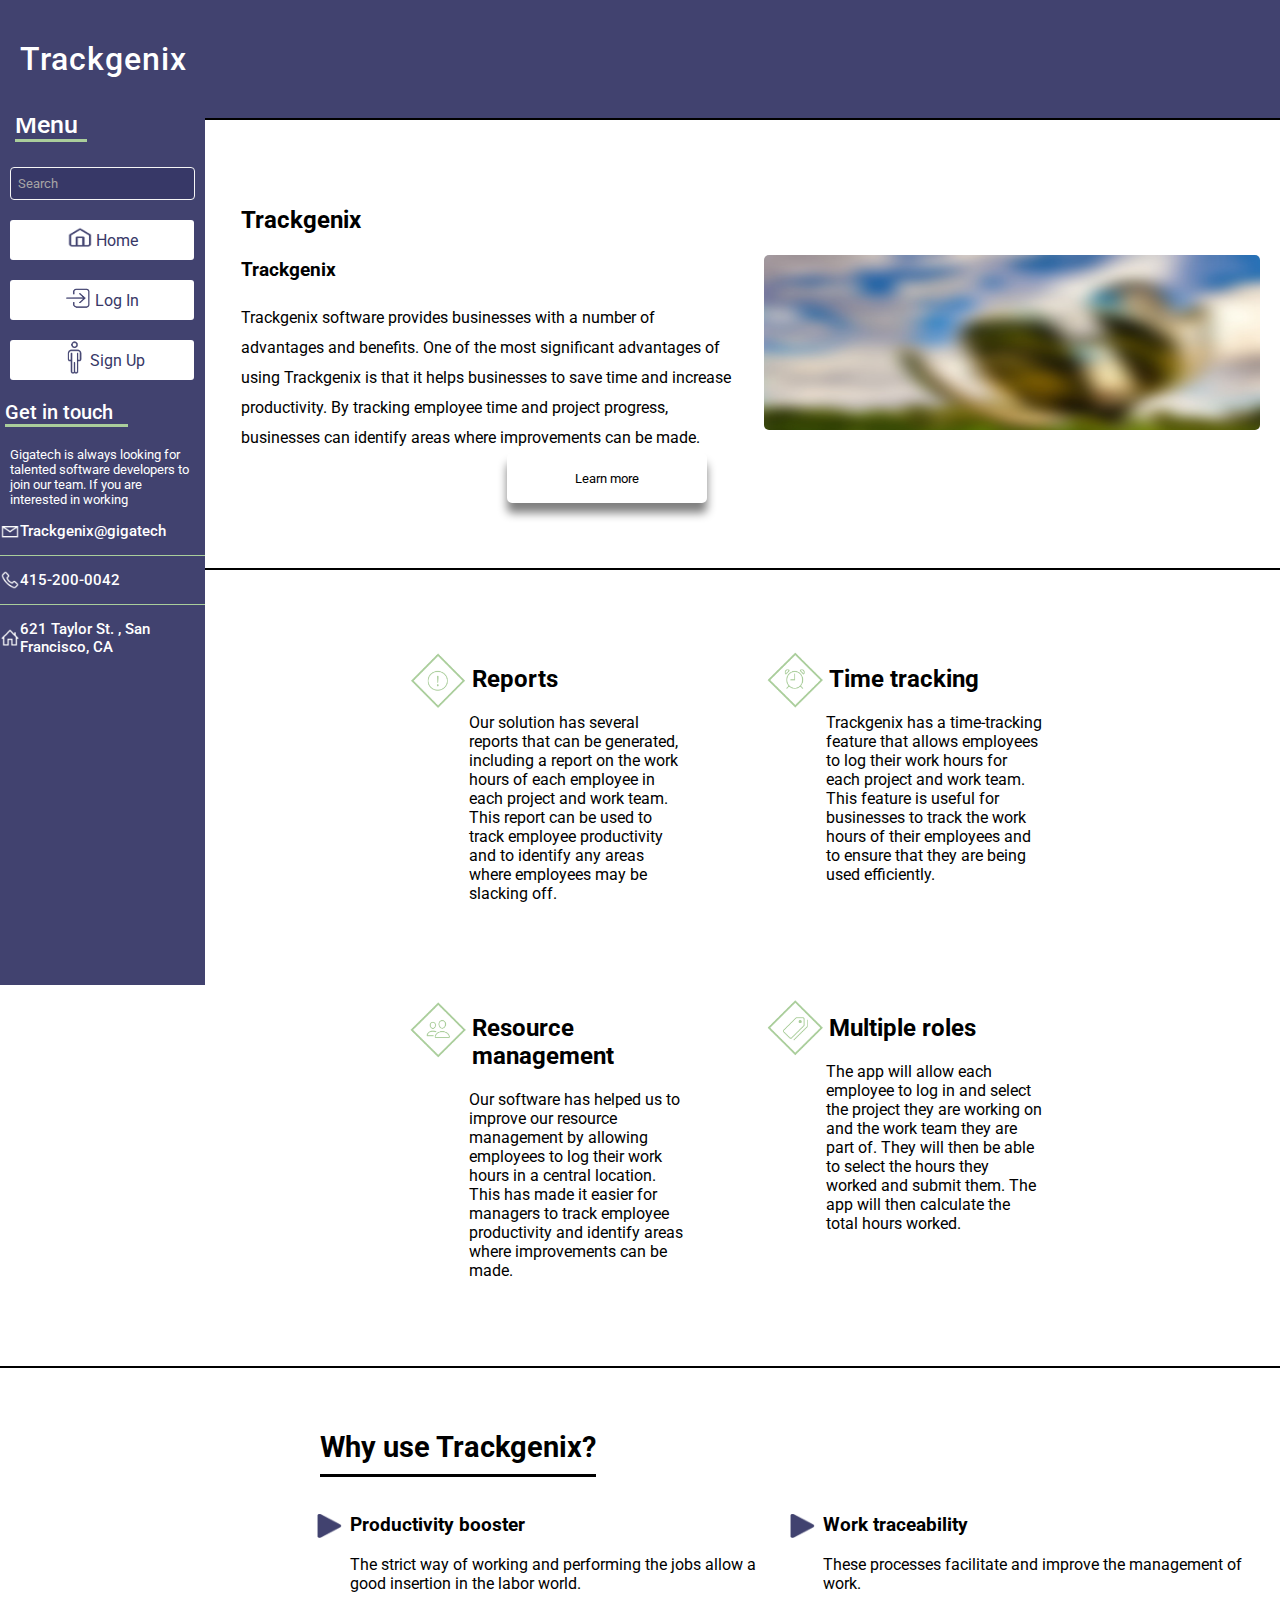
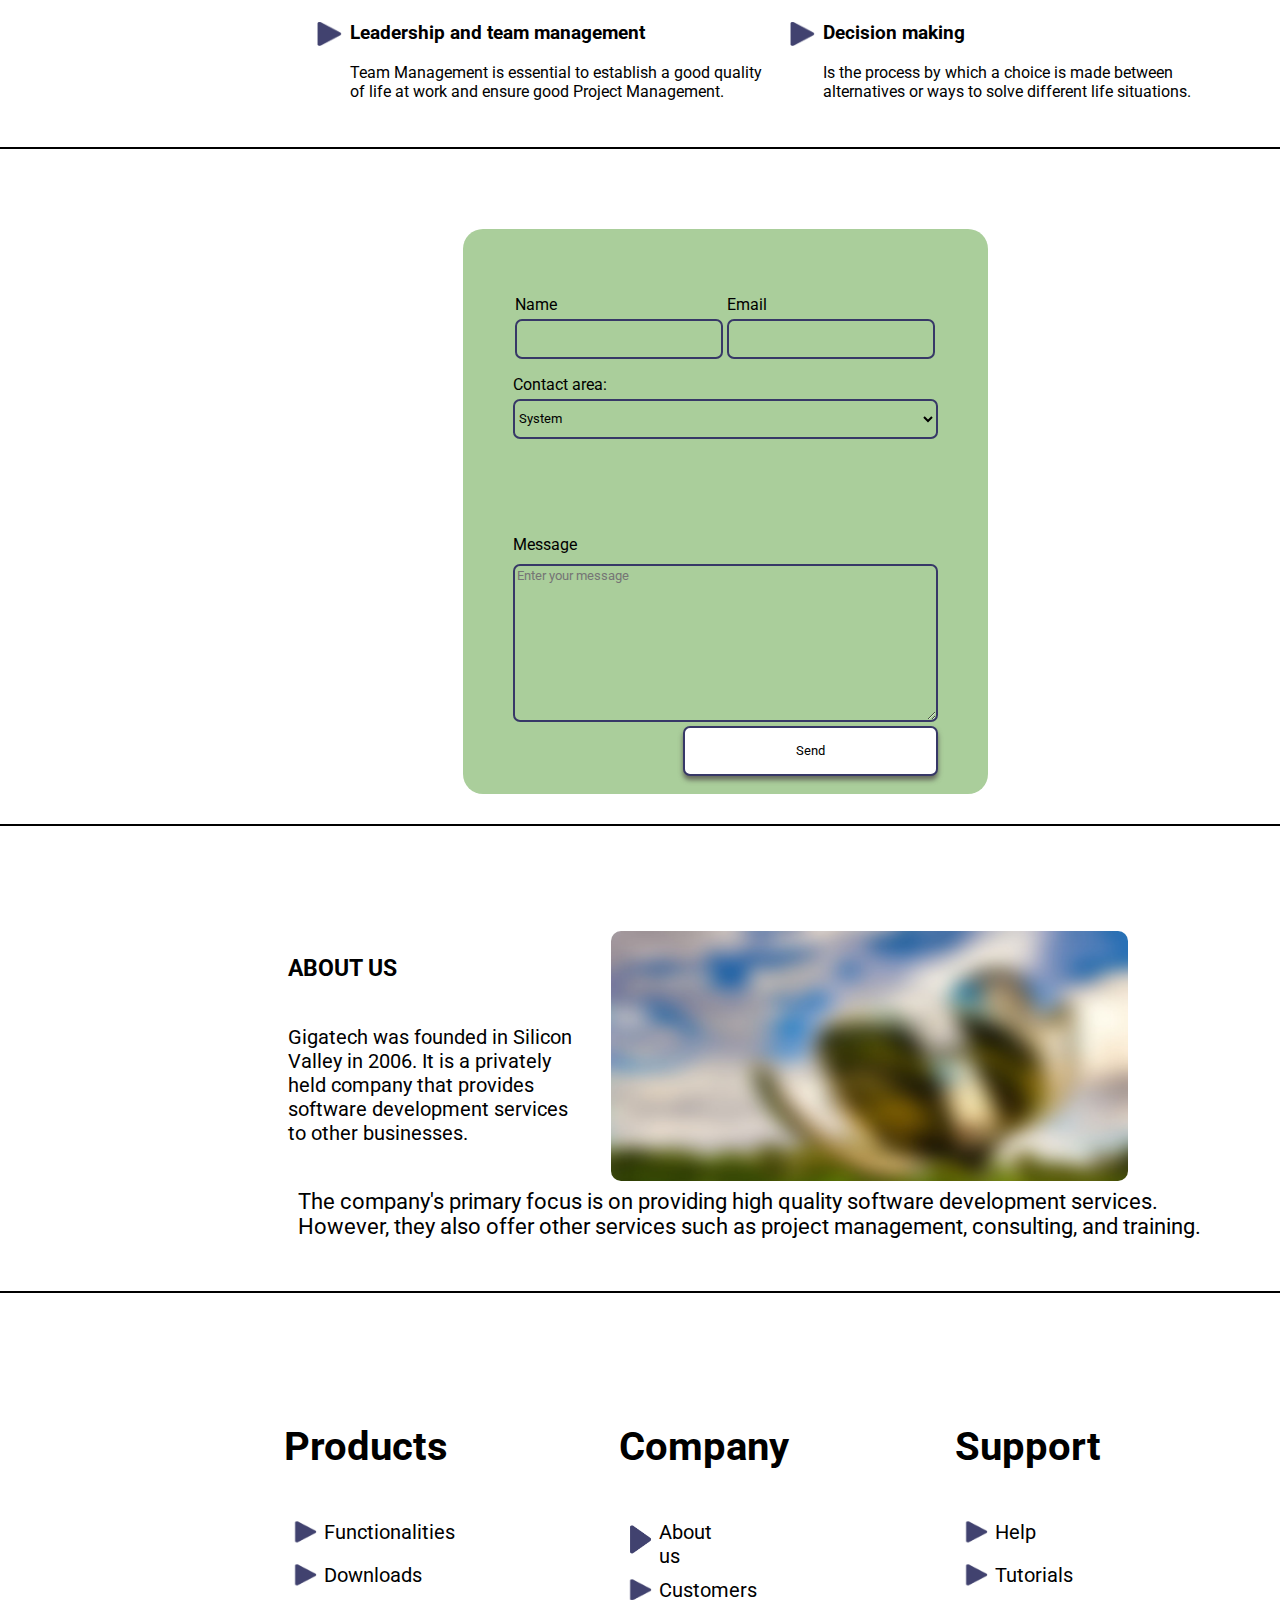
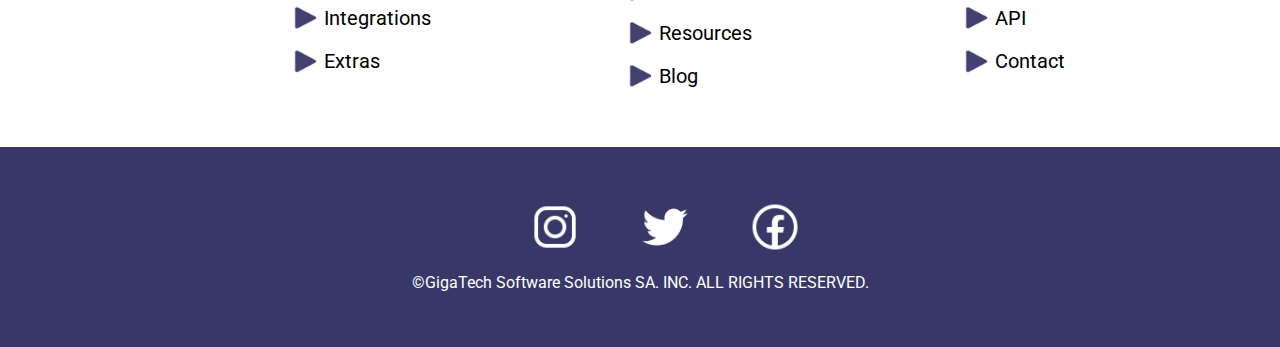
<file: Semana-04/Index.html>
<!DOCTYPE html>
<html lang="en">

<head>
    <meta charset="UTF-8">
    <meta http-equiv="X-UA-Compatible" content="IE=edge">
    <meta name="viewport" content="width=device-width, initial-scale=1.0">
    <link rel="stylesheet" href="../Semana-04/css/header.css">
    <link rel="stylesheet" href="../Semana-04/css/main.css">
    <link rel="stylesheet" href="../Semana-04/css/aside.css">
    <link rel="stylesheet" href="../Semana-04/css/footer.css">
    <link rel="stylesheet" href="../Semana-04/css/styles.css">

    <link rel="preconnect" href="https://fonts.googleapis.com">
    <link rel="preconnect" href="https://fonts.gstatic.com" crossorigin>
    <link rel="shortcut icon" href="../Semana-04/assets/img/Favicon-radium.png" type="image/x-icon">
    <link
        href="https://fonts.googleapis.com/css2?family=Roboto:wght@300;400;500&family=Titillium+Web:ital,wght@0,200;0,300;0,400;1,200;1,300;1,400&display=swap"
        rel="stylesheet">
    <title>BaSP-A2022-Etapa-1</title>
</head>

<body>
    <header class="header-container">
        <h1 class="header-son-h1">
            Trackgenix
        </h1>
        <div class="img-container">
            <img src="../Semana-04/assets/img/Iconomenu.png" alt="Icon-menu">
        </div>
    </header>
    <div class="border"></div>
    <div style="display: flex;">
        <aside class="aside-container">
            <div>
                <h3 class="color-text-aside">
                    Menu
                </h3>
            </div>
            <div class="container-input-search">
                <input class="input-search" placeholder="Search" type="search">
            </div>
            <div class="d-flex-aside">
                <div>
                    <img style="width: 30px" src="../Semana-04/assets/img/Icono-home.png" alt="Icono-home">
                </div>
                <div>
                    Home
                </div>
            </div>
            <div class="d-flex-aside2">
                <div>
                    <img style="width: 30px" src="../Semana-04/assets/img/Icon-login.png" alt="Icono-login">
                </div>
                <div>
                    Log In
                </div>
            </div>
            <div class="d-flex-aside3">
                <div><img style="width: 30px" src="../Semana-04/assets/img/Icono-signup.png" alt="Icono-signup">
                </div>
                <div>
                    Sign Up
                </div>
            </div>
            <div>
                <h3 class="color-text-aside2">
                    Get in touch
                </h3>
            </div>
            <div class="container-p-aside">
                <p style="margin-bottom: 0px;">
                    Gigatech is always looking for talented software developers to join our team. If you are interested
                    in working

                </p>
            </div>

            <div>
                <div class="d-flex-aside4">
                    <img class="img-aside" src="../Semana-04/assets/img/Icon-mail.png" alt="Icon-mail">
                    <p>Trackgenix@gigatech</p>
                </div>
                <div class="d-flex-aside5">
                    <img class="img-aside" src="../Semana-04/assets/img/Icon-phone.png" alt="Icon-phone">
                    <p>415-200-0042</p>
                </div>
                <div class="d-flex-aside5">
                    <img class="img-aside" src="../Semana-04/assets/img/Icon-home.png" alt="Icon-home">
                    <p>621 Taylor St. , San Francisco, CA</p>
                </div>
            </div>
        </aside>
        <div class="main-content">
            <main>
                <section class="main-container">
                    <div class="main-container-div1 ">
                        <h2>
                            Trackgenix
                        </h2>
                        <h3>
                            Trackgenix
                        </h3>
                        <div class="main-son">
                            Trackgenix software provides businesses with a number of advantages and benefits. One of the
                            most
                            significant advantages of using Trackgenix is that it helps businesses to save time and
                            increase
                            productivity. By tracking employee time and project progress, businesses can identify areas
                            where
                            improvements can be made.
                        </div>
                        <div class="button-container">
                            <button class="button-son">
                                Learn more
                            </button>
                        </div>
                    </div>


                    <div class="main-container-div2 ">
                        <img class="img-section1" src="../Semana-04/assets/img/Img-section.png" alt="Img-section">
                    </div>
                </section>

                <section class="section-container">
                    <div class="div-flex-section">
                        <div class="section-div-1">
                            <div>
                                <img class="img-section2" src="../Semana-04/assets/img/Icon-alert.png" alt="Icon-alert">
                            </div>
                            <div>
                                <h2>
                                    Reports
                                </h2>
                                <p>
                                    Our solution has several reports that can be generated, including a report on the
                                    work
                                    hours
                                    of each employee in each project and work team. This report can be used to track
                                    employee
                                    productivity and to identify any areas where employees may be slacking off.
                                </p>
                            </div>
                        </div>
                        <div class="section-div-1">
                            <div>
                                <img class="img-section2" src="../Semana-04/assets/img/Icon-alarm.png" alt="Icon-alarm">
                            </div>
                            <div class="padding-div-h2">
                                <h2>
                                    Time tracking
                                </h2>
                                <p>
                                    Trackgenix has a time-tracking feature that allows employees to log their work hours
                                    for
                                    each project and work team. This feature is useful for businesses to track the work
                                    hours of
                                    their employees and to ensure that they are being used efficiently.

                                </p>
                            </div>
                        </div>
                        <div class="section-div-1">
                            <div>
                                <img class="img-section2" src="../Semana-04/assets/img/Icon-people.png"
                                    alt="Icon-people">
                            </div>
                            <div>
                                <h2>
                                    Resource management
                                </h2>
                                <p>
                                    Our software has helped us to improve our resource management by allowing employees
                                    to
                                    log
                                    their work hours in a central location. This has made it easier for managers to
                                    track
                                    employee productivity and identify areas where improvements can be made.

                                </p>
                            </div>
                        </div>
                        <div class="section-div-1">
                            <div>
                                <img class="img-section2" src="../Semana-04/assets/img/Icon-tag.png" alt="Icon-tag">
                            </div>
                            <div class="padding-div-h2">
                                <h2>
                                    Multiple roles
                                </h2>
                                <p>
                                    The app will allow each employee to log in and select the project they are working
                                    on and the work team they are part of. They will then be able to select the hours
                                    they worked and submit them. The app will then calculate the total hours worked.


                                </p>
                            </div>
                        </div>
                    </div>
                </section>

                <section class="section-container2">
                    <div class="border2"></div>
                    <div class="h2-container">
                        <h2>
                            Why use Trackgenix?
                        </h2>
                    </div>
                    <div class="section-div-2">
                        <div class="section-div-son-1">
                            <div>
                                <img class="img-section3" src="../Semana-04/assets/img/Arrow-indicator.png"
                                    alt="Arrow-indicator">
                            </div>
                            <div>
                                <h3 class="h3-adjust-size">
                                    Productivity booster
                                </h3>
                                <p>
                                    The strict way of working and performing
                                    the jobs allow a good insertion in the labor world.
                                </p>
                            </div>
                        </div>

                        <div class="section-div-son-1">
                            <div>
                                <img class="img-section3" src="../Semana-04/assets/img/Arrow-indicator.png"
                                    alt="Arrow-indicator">
                            </div>
                            <div>
                                <h3 class="h3-adjust-size">
                                    Work traceability
                                </h3>
                                <p>
                                    These processes facilitate and
                                    improve the management of work.
                                </p>
                            </div>
                        </div>
                    </div>

                    <div class="section-div-2">
                        <div class="section-div-son-1">
                            <div>
                                <img class="img-section3" src="../Semana-04/assets/img/Arrow-indicator.png"
                                    alt="Arrow-indicator">
                            </div>
                            <div>
                                <h3 class="h3-adjust-size">
                                    Leadership and team management
                                </h3>
                                <p>
                                    Team Management is essential to establish a good
                                    quality of life at work and ensure good Project Management.
                                </p>
                            </div>
                        </div>

                        <div class="section-div-son-1">
                            <div>
                                <img class="img-section3" src="../Semana-04/assets/img/Arrow-indicator.png"
                                    alt="Arrow-indicator">
                            </div>
                            <div>
                                <h3 class="h3-adjust-size">
                                    Decision making
                                </h3>
                                <p>
                                    Is the process by which a choice is made between
                                    alternatives or ways to solve different life situations.
                                </p>
                            </div>
                        </div>
                    </div>
                </section>
                <div class="border3"></div>
                <section class="section-container3">
                    <form class="container-section-form">
                        <div class="section-div-3">
                            <div class="input-size">
                                <p style="margin-bottom:5px ;">Name</p>
                                <input class="input-styles" type="text" name="ingresos">
                            </div>
                            <div class="input-size">
                                <p style="margin-bottom:5px ;">Email</p>
                                <input class="input-styles" type="email" name="ingresos">
                            </div>
                        </div>
                        <div class="contact-position">
                            <div style="width: 100%;">
                                <p style="margin-bottom: 5px;">Contact area:</p>
                                <select class="input-styles-contact">
                                    <option value="System">System</option>
                                    <option value="Business">Business</option>
                                    <option value="Human Resources">Human Resources</option>
                                </select>
                            </div>
                        </div>
                        <div class="message-position">
                            <div>
                                <p style="margin-bottom: 10px;">Message</p>
                                <div>
                                    <textarea style="background-color: #AACE9B;" class="input-textarea" name="message"
                                        cols="73" rows="10" placeholder="Enter your message"></textarea>
                                </div>
                            </div>
                        </div>
                        <div class="button-position">
                            <button class="button-style" type="submit">Send</button>
                        </div>
                    </form>
                </section>
                <div class="border4"></div>
                <section>
                    <div class="section-container-4">
                        <div class="section-flex">
                            <div class="spacing-div">
                                <h3>
                                    ABOUT US
                                </h3>
                                <div style="display: flex; width: 100%;">
                                    <p>
                                        Gigatech was founded in Silicon Valley in 2006. It is a privately held
                                        company that
                                        provides
                                        software development services to other businesses.
                                    </p>
                                </div>
                            </div>
                            <div class="flex-img-section">
                                <img class="img-section4" src="../Semana-04/assets/img/Img-section.png"
                                    alt="Img-section">
                            </div>
                        </div>
                    </div>
                    <div class="flex-p">
                        <p class="width-p">
                            The company's primary focus is on providing high quality software development services.
                            However,
                            they also offer other services such as project management, consulting, and training.
                        </p>
                    </div>
                </section>
                <div class="border3"></div>
                <section>
                    <div class="d-flex-container-div">
                        <div class="wrapping-section">
                            <ul>
                                <h3 style="font-size: 40px;">
                                    Products
                                </h3>
                                <div class="d-flex-div">
                                    <img style="width: 40px;" src="../Semana-04/assets/img/Arrow-indicator.png"
                                        alt="Arrow-indicator">
                                    <li class="li-styles">Functionalities</li>
                                </div>
                                <div class="d-flex-div">
                                    <img style="width: 40px;" src="../Semana-04/assets/img/Arrow-indicator.png"
                                        alt="Arrow-indicator">
                                    <li class="li-styles">Downloads</li>
                                </div>
                                <div class="d-flex-div">
                                    <img style="width: 40px;" src="../Semana-04/assets/img/Arrow-indicator.png"
                                        alt="Arrow-indicator">
                                    <li class="li-styles">Integrations</li>
                                </div>
                                <div class="d-flex-div">
                                    <img style="width: 40px;" src="../Semana-04/assets/img/Arrow-indicator.png"
                                        alt="Arrow-indicator">
                                    <li class="li-styles">Extras</li>
                                </div>
                            </ul>
                        </div>
                        <div class="wrapping-section">
                            <ul>
                                <h3 style="font-size: 40px;">
                                    Company
                                </h3>
                                <div class="d-flex-div">
                                    <img style="width: 40px;" src="../Semana-04/assets/img/Arrow-indicator.png"
                                        alt="Arrow-indicator">
                                    <li class="li-styles">About us</li>
                                </div>
                                <div class="d-flex-div">
                                    <img style="width: 40px;" src="../Semana-04/assets/img/Arrow-indicator.png"
                                        alt="Arrow-indicator">
                                    <li class="li-styles">Customers</li>
                                </div>
                                <div class="d-flex-div">
                                    <img style="width: 40px;" src="../Semana-04/assets/img/Arrow-indicator.png"
                                        alt="Arrow-indicator">
                                    <li class="li-styles">Resources</li>
                                </div>
                                <div class="d-flex-div">
                                    <img style="width: 40px;" src="../Semana-04/assets/img/Arrow-indicator.png"
                                        alt="Arrow-indicator">
                                    <li class="li-styles">Blog</li>
                                </div>
                            </ul>
                        </div>
                        <div class="wrapping-section">
                            <ul>
                                <h3 style="font-size: 40px;">
                                    Support
                                </h3>
                                <div class="d-flex-div">
                                    <img style="width: 40px;" src="../Semana-04/assets/img/Arrow-indicator.png"
                                        alt="Arrow-indicator">
                                    <li class="li-styles">Help</li>
                                </div>
                                <div class="d-flex-div">
                                    <img style="width: 40px;" src="../Semana-04/assets/img/Arrow-indicator.png"
                                        alt="Arrow-indicator">
                                    <li class="li-styles">Tutorials</li>
                                </div>
                                <div class="d-flex-div">
                                    <img style="width: 40px;" src="../Semana-04/assets/img/Arrow-indicator.png"
                                        alt="Arrow-indicator">
                                    <li class="li-styles">API</li>
                                </div>
                                <div class="d-flex-div">
                                    <img style="width: 40px;" src="../Semana-04/assets/img/Arrow-indicator.png"
                                        alt="Arrow-indicator">
                                    <li class="li-styles">Contact</li>
                                </div>
                            </ul>
                        </div>
                    </div>
                </section>
            </main>
            <footer>
                <div class="footer-container">
                    <img class="img-footer" src="../Semana-04/assets/img/icon-Instagram128px.png"
                        alt="icon-Instagram128px">
                    <img class="img-footer" src="../Semana-04/assets/img/Iconotwitter128px.png" alt="Iconoface128px">
                    <img class="img-footer" src="../Semana-04/assets/img/Iconoface128px.png" alt="Iconotwitter128px">
                </div>
                <div>
                    <p class="p-footer">©GigaTech Software Solutions SA. INC. ALL RIGHTS RESERVED.</p>
                </div>
            </footer>
        </div>

</body>

</html>
</file>
<file: Semana-04/css/header.css>
.header-container {
    background-color: rgb(65, 66, 111);
    position: sticky;
    top: 0px;
    z-index: 10;
    width: 100%;
    display: flex;
    align-items: center;
}

.header-son-h1 {
    padding: 40px;
    padding-left: 20px;
    letter-spacing: 1px;
    color: white;
    font-weight: 500;
    margin: 0px;
}

.img-container{
    width: 100%;
    display: flex;
    justify-content: end;
    padding-right: 50px;
    visibility: hidden;
}
</file>
<file: Semana-04/css/main.css>
section{
    border-top: 2px solid black;
    padding: 30px 30px;
}

.main-content {
    display: flex;
    flex-direction: column;
    width: 100%;
}

.main-container {
    height: 450px;
    display: flex;
    align-items: center;
    width: 100%;
    justify-content: end;
    margin-top: 0px;
    padding: 0px 20px;
    gap: 27px;
}

.main-container-div1 {
    width: 40%;
    line-height: 30px;
}


.button-container {
    display: flex;
    justify-content: end;
    padding-right: 30px;
}

.button-son:hover {
    background-color: #AACE9B;
    color: white;
}

.button-son {
    border: none;
    border-radius: 5px;
    width: 200px;
    height: 50px;
    transition: all 0.3s;
    box-shadow: grey 0px 10px 10px;
    background-color: white;
    transition: all 0.3s;
}

.main-container-div2 {
    width: 40%;
}

.img-section1 {
    width: 100%;
    height: 175px;
    border-radius: 5px 5px 5px 5px;
}

.img-section2 {
    width: 61px;
}

.section-container {
    padding-top: 40px;
    padding-left: 200px;
    width: 100%;
    display: flex;
    justify-content: space-evenly;
    flex-wrap: wrap;
}

.div-flex-section {
    display: flex;
    width: 68%;
    flex-wrap: wrap;
    justify-content: center;
}

.section-div-1 {
    display: flex;
    flex-direction: row;
    width: 50%;
    padding: 40px;
}

.section-div-1 h2 {
    margin-top: 15px;
    padding-left: 3px;
}


.section-container2 {
    padding-top: 40px;
}

.h2-container {
    display: flex;
    justify-content: start;
    padding-left: 290px;
    font-size: 19px;
}

.h2-container h2 {
    padding-bottom: 10px;
    border-bottom: 3px solid black;
}

.section-div-2 {
    display: flex;
    justify-content: end;
    padding-left: 275px;
    width: 100%;
}
.img-section3 {
    width: 45px;
}

.h3-adjust-size {
    margin-top: 13px;
}

.section-div-son-1 {
    display: flex;
    width: 100%;
    flex-basis: 50%;
}

.section-container3 {
    display: flex;
    justify-content: center;
    width: 100%;
    padding-top: 80px;
    padding-left: 200px;
}

.container-section-form {
    background-color: #AACE9B;
    padding: 50px;
    width: 50%;
    height: 565px;
    border-radius: 20px;
}

.section-div-3 {
    display: flex;
    justify-content: center;
    justify-content: space-around;
}

.input-styles {
    width: 100%;
    height: 40px;
    border-radius: 7px;
    border: none;
    border: 2px solid #373867;
    background-color: #AACE9B;
}


.contact-position {
    display: flex;
    justify-content: center;
}

.input-styles-contact {
    width: 100%;
    height: 40px;
    border-radius: 7px;
    border: 2px solid #373867;
    background-color: #AACE9B;
}

.message-position {
    display: flex;
    justify-content: center;
    padding-top: 80px;
}

.button-position {
    display: flex;
    justify-content: end;
    width: 100%;
}

.button-style {
    background-color: white;
    border: 2px solid #373867;
    text-decoration: none;
    border-radius: 7px;
    width: 255px;
    height: 50px;
    box-shadow: 0px 4px 5px 0px rgba(79, 72, 72, 0.75);
    transition: all 0.3s;
}

.button-style:hover {
    background-color: #373867;
    color: white;
}

.input-textarea {
    width: 100%;
    border-radius: 7px;
    border: 2px solid #373867;
}

.section-container-4 {
    margin-top: 75px;
    width: 100%;
    display: flex;
    justify-content: center;
}

.section-flex {
    display: flex;
    width: 80%;
    justify-content: end;
}

.flex-img-section {
    display: flex;
    width: 53%;
}

.spacing-div {
    width:30%;
    margin-right: 30px;
    font-size: 20px;
}

.img-section4 {
    width: 100%;
    height: 250px;
    border-radius: 10px;
}

.flex-img-section{
    display: flex;

}

.width-p {
    width: 78%;
    display: flex;
    justify-content: center;
    margin-top: 8px;
}

.flex-p {
    width: 100%;
    display: flex;
    justify-content: end;
    font-size: 22px;
}



.d-flex-container-div {
    display: flex;
    justify-content: space-evenly;
    flex-wrap: wrap;
    font-size: 20px;
    padding-top: 60px;
}

.d-flex-div {
    display: flex;
}

.li-styles {
    list-style: none;
    padding-top: 10px;
}

.wrapping-section{
    width: 10%;
}

.input-size{
    width: 49%;
}
</file>
<file: Semana-04/css/aside.css>
.aside-container {
    position: fixed;
    top: 85px;
    width: 16%;
    height: 100vh;
    flex-direction: column;
    background-color: #41426F;
}

.color-text-aside {
    color: white;
    font-weight: 500;
    border-bottom: 3px solid #AACE9B;
    width: 35%;
    margin-left: 15px;
    font-size: 25px;
}

.container-input-search {
    display: flex;
    justify-content: center;
}

.input-search {
    background-color: #373867;
    border: 1px solid whitesmoke;
    border-radius: 4px;
    width: 90%;
    height: 33px;
}

.input-search::placeholder {
    color: rgb(167, 165, 165);
    padding-left: 5px;
}

.d-flex-aside {
    display: flex;
    justify-content: center;
    align-items: center;
    color: #373867;
    background-color: white;
    width: 90%;
    height: 40px;
    margin: 20px 10px;
    border-radius: 3px;
    transition: all 0.3s;

}

.d-flex-aside2 {
    display: flex;
    justify-content: center;
    align-items: center;
    color: #373867;
    background-color: white;
    width: 90%;
    height: 40px;
    margin: 20px 10px;
    border-radius: 3px;
    transition: all 0.3s;
}

.d-flex-aside3 {
    display: flex;
    justify-content: center;
    align-items: center;
    color: #373867;
    background-color: white;
    width: 90%;
    height: 40px;
    margin: 20px 10px;
    border-radius: 3px;
    transition: all 0.3s;

}

.color-text-aside2 {
    color: white;
    font-weight: 500;
    border-bottom: 3px solid #AACE9B;
    width: 60%;
    margin-left: 5px;
    font-size: 20px;
}

.container-p-aside {
    padding: 0px 10px;
    color: white;
    font-size: 13px;
}

.d-flex-aside4 {
    display: flex;
    align-items: center;
    font-size: 15px;
    color: white;
    font-weight: 500;
}

.d-flex-aside5 {
    display: flex;
    align-items: center;
    font-size: 15px;
    color: white;
    font-weight: 500;
    border-top: 1px solid #AACE9B;
}

.d-flex-aside:hover {
    background-color: #AACE9B;
    color: white;
}

.d-flex-aside2:hover {
    background-color: #AACE9B;
    color: white;
}

.d-flex-aside3:hover {
    background-color: #AACE9B;
    color: white;
}

.img-aside {
    width: 20px;
    height: 20px;
}
</file>
<file: Semana-04/css/footer.css>
footer {
    width: 100%;
    height: 200px;
    background-color: #373867;
    color: white;

}

.footer-container {
    display: flex;
    justify-content: center;
    margin-top: 50px;
}

.img-footer {
    width: 60px;
    margin-left: 50px;
}

.p-footer {
    display: flex;
    justify-content: center;
}
</file>
<file: Semana-04/css/styles.css>
* {
    box-sizing: border-box;
    font-family: 'Roboto', sans-serif;
}

body {
    margin: 0;
}


@media (max-width: 480px) {

    .main-container {
        height: 450px;
        display: flex;
        align-items: center;
        width: 100%;
        flex-direction: column;
        justify-content: end;
        margin-top: 0px;
        padding: 0px 20px;
        gap: 27px;
    }
    
    .main-son {
        height: 113px;
        font-size: 12px;
        line-height: 20px;
    }

    .main-container-div2 {
        width: 85%;
    }

    .button-container {
        position: relative;
        top: 190px;
        left: 80px;
        padding-right: 30px;
    }
    
    .button-son {
        border: none;
        border-radius: 5px;
        width: 138px;
        height: 38px;
        transition: all 0.3s;
        box-shadow: grey 0px 10px 10px;
        background-color: white;
        transition: all 0.3s;
    }
    
    .section-div-1 {
        display: flex;
        flex-direction: row;
        width: 100%;
        padding: 40px;
    }
    
    .section-div-2 {
        display: flex;
        justify-content: end;
        flex-wrap: wrap;
        padding-left: 50px;
        width: 100%;
    }
    
    .section-div-son-1 {
        display: flex;
        width: 100%;
        flex-basis: 100%;
    }
    
    .section-div-3 {
        display: flex;
        flex-wrap: wrap;
        justify-content: center;
        justify-content: space-around;
    }

    .input-size {
        width: 100%;
    }
    
    .message-position {
        display: flex;
        justify-content: center;
        padding-top: 0px;
    }

    .button-style {
        background-color: white;
        border: 2px solid #373867;
        text-decoration: none;
        border-radius: 7px;
        width: 110px;
        height: 41px;
        box-shadow: 0px 4px 5px 0px rgb(79 72 72 / 75%);
        transition: all 0.3s;
    }
    
    .section-container-4 {
        margin-top: 0px;
        width: 100%;
        display: flex;
        justify-content: center;
    }
    
    .spacing-div {
        width: 42%;
        line-height: 16px;
        margin-right: 30px;
        font-size: 20px;
    }
    .wrapping-section {
        width: 51%;
    }

    .container-section-form {
        background-color: #AACE9B;
        padding: 20px;
        width: 100%;
        height: 565px;
        border-radius: 20px;
    }
}


@media (max-width: 800px) {
    .img-container {
        width: 100%;
        display: flex;
        justify-content: end;
        padding-right: 50px;
        visibility: visible;
    }

    .aside-container {
        display: none;
    }

    .main-container-div1 {
        width: 51%;
        line-height: 20px;
    }

    .section-container {
        padding-top: 40px;
        padding-left: 10px;
        width: 100%;
        display: flex;
        justify-content: space-evenly;
        flex-wrap: wrap;
    }

    .div-flex-section {
        display: flex;
        width: 100%;
        flex-wrap: wrap;
        justify-content: center;
    }

    .section-div-2 {
        display: flex;
        justify-content: end;
        padding-left: 50px;
        width: 100%;
    }

    .h2-container {
        display: flex;
        justify-content: start;
        padding-left: 65px;
        font-size: 19px;
    }

    .container-section-form {
        background-color: #AACE9B;
        padding: 20px;
        width: 100%;
        height: 565px;
        border-radius: 20px;
    }

    .section-container3 {
        display: flex;
        justify-content: center;
        width: 100%;
        padding-top: 44px;
        padding-left: 90px;
        padding-right: 90px;
    }

    .section-flex {
        display: flex;
        width: 80%;
        justify-content: center;
    }

    .img-section4 {
        width: 100%;
        height: 250px;
        margin-top: 60px;
        border-radius: 10px;
    }

    .width-p {
        width: 87%;
        display: flex;
        justify-content: center;
        margin-top: 8px;
    }


    .wrapping-section {
        width: 50%;
    }
}
</file>
<file: css/estilos.css>
body {
    margin: 0;
    box-sizing: border-box;
    font-family: 'Roboto', sans-serif;
}

header {
    background-color: #41426F;
    height: 120px;
    width: 100%;
    left: 0px;
    top: 0px;
    border-radius: 0px;
    position: fixed;
    top: 0px;
    z-index: 100;
}

header h1 {
    color: white;
    letter-spacing: 1px;
    padding-left: 20px;
    font-weight: 500;
    margin-top: 0;
    line-height: 120px;
}

.container-section {
    margin-left: 60px;
    border-top: 3px solid black;
    margin-top: 50px;
    padding-top: 40px;
    position: relative;
    color: #373867;

}

.h3-weight {
    font-weight: 500;
}

.container-float {
    float: right;
    width: 85%;
    margin-right: 25px;
}

.btn-learn {
    float: right;
    position: relative;
    top: 20px;
    left: 30px;
    background-color: white;
    box-shadow: grey 0px 10px 10px;
    border: none;
    border-radius: 5px;
    width: 200px;
    height: 50px;
    transition: all 0.3s;
}

.btn-learn a:hover {
    color: white;
}

.btn-learn:hover {
    background-color: #AACE9B;
    color: white;
}

.inline-block-main {
    display: inline-block;
    width: 35%;
}

.inline-block-main2 {
    display: inline-block;
    width: 35%;
    position: relative;
    bottom: 100px;
}

.container-section2 {
    margin-top: 20px;
    margin-left: 60px;
    padding-top: 70px;
    border-top: 3px solid black;
}

.img-section {
    width: 570px;
    border-radius: 4px;
    margin-left: 150px;
    margin-top: 30px;
}

.img-reports {
    width: 60px;
    position: relative;
    top: -80px;
}

.img-container {
    display: inline-block;
    width: 49%;
}

.inline-block-section1 {
    display: inline-block;
}

.inline-block-section2 {
    display: inline-block;
    width: 80%;
}

.inline-block-section2 p {
    color: #41426F;
    font-weight: 500;
}

.container-info {
    border-top: 3px solid black;
}

.inline-block-section3 {
    display: inline-block;
    width: 49%;
}

.img-section2 {
    width: 50px;
    position: relative;
    top: -41px;
    left: 136px;
}

.img-section3 {
    width: 50px;
    position: relative;
    top: -41px;
    left: 138px;
}

.img-section4 {
    width: 50px;
    position: relative;
    top: -60px;
    left: 138px;
}

.img-section5 {
    width: 50px;
    position: relative;
    top: -41px;
    left: 138px;
}

.h2-section-trackgenix {
    border-bottom: 2px solid black;
    width: 19%;
    padding-bottom: 6px;
    margin-left: 30px;
}

.inline-block-section4 {
    display: inline-block;
    width: 49%;
}

.container-section3 {
    margin-top: 70px;
    padding-top: 30px;
    margin-left: 60px;
    padding-bottom: 65px;
    border-top: 3px solid black;
    color: #373867;
}

.position-info {
    position: relative;
    left: -120px;
    width: 400px;
}

.border-section {
    border-top: 3px solid black;
    padding-top: 60px;
    padding-bottom: 60px;
    margin-left: 61px;
}

.container-section-form {
    font-size: 20px;
    display: inline-block;
    position: relative;
    top: 0;
    left: 200px;
    right: 350px;
    background-color: #AACE9B;
    border-radius: 20px;
    padding: 200px 100px;
    color: #373867;
}

.inline-block-form {
    display: inline-block;
    width: 49%;
    position: relative;
    bottom: 155px;
    line-height: 0px;
}

.spacing-form {
    position: relative;
    right: 15px;
}

.spacing-form2 {
    padding-left: 1px;
    position: relative;
    left: 5px;
}

.contact-position {
    position: relative;
    bottom: 150px;
    right: 15px;
    line-height: 0;
}

.message-position {
    position: relative;
    top: 50px;
    line-height: 0;
}

.input-textarea {
    background-color: #AACE9B;
    padding-top: 7px;
    padding-left: 7px;
    position: relative;
    right: 0px;
    width: 660px;
}

.input-styles {
    width: 250px;
    height: 30px;
    border: 2px solid #41426F;
    background-color: #AACE9B;
    border-radius: 5px;
}

.input-styles-contact {
    position: relative;
    width: 560px;
    height: 45px;
    border: 2px solid #373867;
    background-color: #AACE9B;
    border-radius: 5px;
}

.position-button {
    position: relative;
    top: 150px;
    right: 75px;
    background-color: white;
    border: none;
    border-radius: 5px;
    width: 200px;
    height: 50px;
    font-size: 15px;
    transition: all 0.3s;
}

.position-button:hover {
    background-color: #41426F;
    color: white;
}

.position-button a:hover {
    color: white;
}

.anchor-learn {
    text-decoration: none;
    color: black;
    font-size: 13px;
}

.position-button a {
    text-decoration: none;
}

.inline-block-section5 {
    display: inline-block;
    width: 20%;
    font-size: 20px;
    color: #373867;
}

.position-section5 {
    margin-left: 50px;
    position: relative;
    bottom: 60px;
    width: 342px;
}

.position-section6 {
    margin-left: 50px;
    font-size: 20px;
    color: #373867;
}

.img-section6 {
    width: 668px;
    height: 221px;
    margin-left: 40px;
}

.inline-block-section6 {
    display: inline-block;
    width: 33%;
    color: #373867;
}

.img-section7 {
    width: 20px;
}

.padding {
    padding-left: 120px;
}

ul {
    list-style-type: none;
    font-size: 25px;
}

.spacing-li {
    padding-top: 30px;
    position: relative;
    bottom: 30px;
    right: 50px;
}

.container-footer {
    background-color: #41426F;
    text-align: center;
    width: 85%;
    float: right;
}

.footer-icons {
    width: 60px;
    padding-left: 30px;
}

.aside-container {
    background-color: #41426F;
    width: 15%;
}

.h2-aside {
    padding-left: 10px;
    border-bottom: 3.5px solid #AACE9B;
    display: inline-block;
    padding-right: 20px;
    padding-left: 0px;
    margin-left: 10px;
    color: white;
    font-weight: 500;
}

.input-styles2 {
    display: inline-block;
    padding-left: 5px;
}

.input-inside {
    background-color: #41426F;
    border: 1.5px solid white;
    width: 190px;
    height: 40px;
    padding-left: 10px;
    border-radius: 5px;
    font-size: 16px;
}

.inline-block-aside {
    display: inline-block;
    width: 30%;
    padding-top: 20px;
    text-align: center;
}

.margin {
    padding-top: 22px;
    margin-top: 180px;
    border-top: 3px solid black;
}

.width-img {
    width: 30px;
    padding-left: 30px;
    padding-bottom: 5px;
    padding-top: 0;
}

.background-button {
    background-color: white;
    margin-top: 30px;
    border-radius: 10px;
    width: 200px;
    height: 60px;
    margin-left: 10px;
    transition: all 0.3s;
}

.background-button:hover {
    color: white;
    background-color: #AACE9B;
}

.position-p {
    position: relative;
    bottom: 15px;
}

.h3-aside {
    border-bottom: 3px solid #AACE9B;
    width: 105px;
    color: white;
    font-weight: 500;
    margin-left: 10px;
}

.spacing-p {
    padding-left: 10px;
    color: white;
    font-weight: 400;
}

.aside-container {
    padding-bottom: 150px;
    position: relative;
    top: 100px;
}

.inline-block-aside2 {
    display: inline-block;
    width: 85%;
    padding-top: 10px;
}

.inline-block-aside2 a {
    color: aliceblue;
    font-size: 11px;
    text-decoration: none;
}

.padding-bottom {
    padding-bottom: 20px;
    border-bottom: 2px solid #AACE9B;
    width: 75%;
    margin-left: 30px
}
</file>
